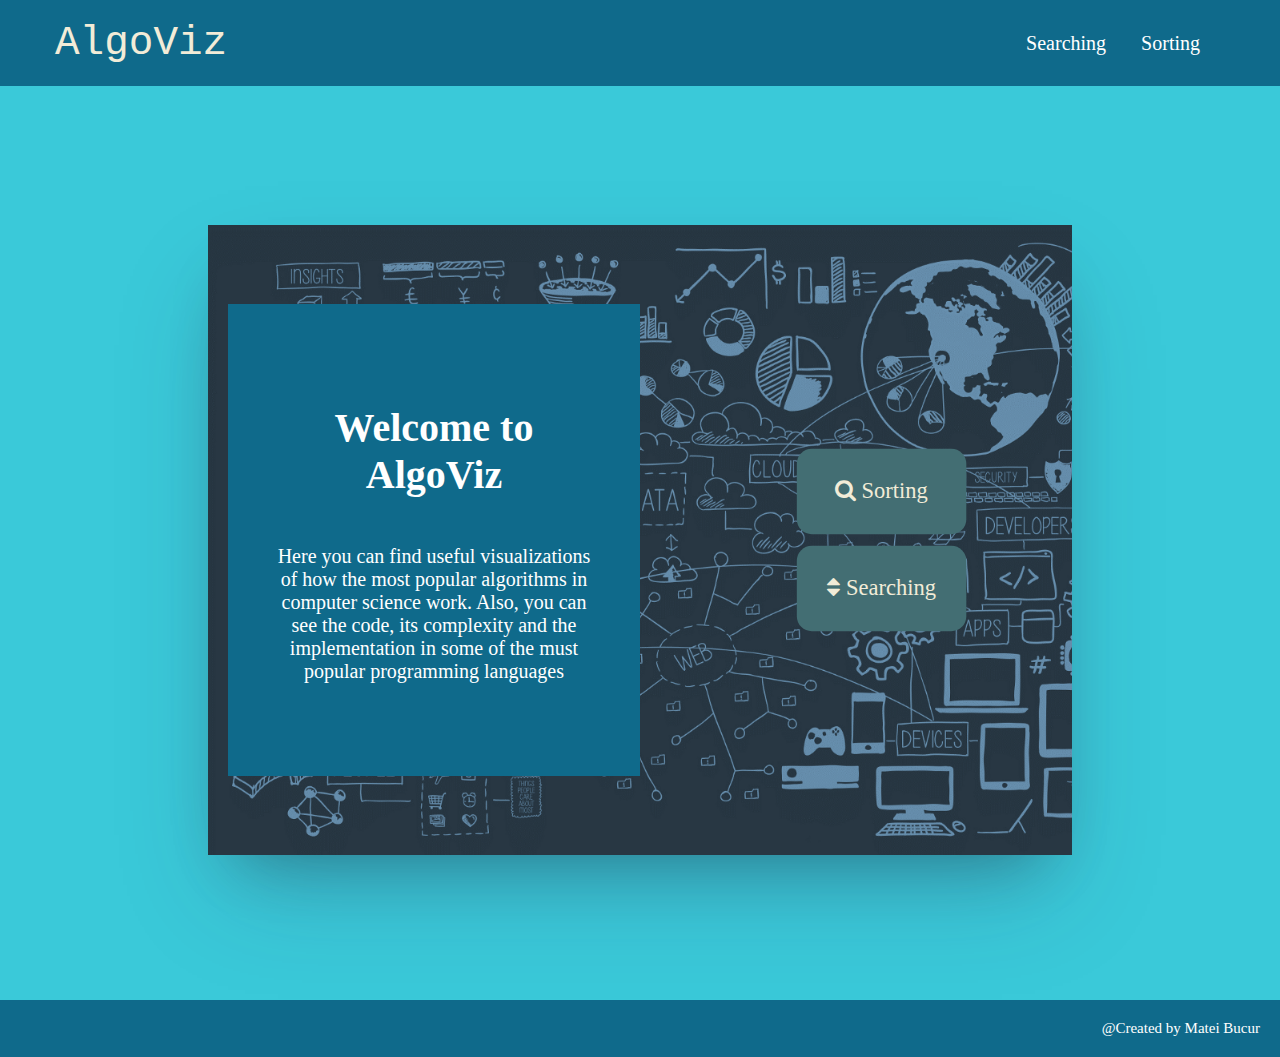
<file: index.html>
<!DOCTYPE html>
<html lang="en">
    <head>
        <link rel="icon" href="images/icon.jpg">
        <meta charset="UTF-8">
        <link rel="stylesheet" type="text/css" href="css/style.css">
        <meta content="width=device-width, initial-scale=1" name="viewport" />
        <link rel="stylesheet"
              href="https://cdnjs.cloudflare.com/ajax/libs/font-awesome/4.7.0/css/font-awesome.min.css">
        <title>AlgoViz</title>
    </head>
    <body>
        <nav>
            <a href="index.html" id="nav-title">AlgoViz</a>
            <div class="nav-links">
                <a href="pages/searching.html" class="nav-link">Searching</a>
                <a href="pages/sorting.html" class="nav-link">Sorting</a>
            </div>
        </nav>
        <main>
            <section id="welcome" class="full-screen center">
                <div class="card">
                    <div class="inner">
                        <h1>Welcome to AlgoViz</h1>
                        <p>Here you can find useful visualizations of how the most
                            popular algorithms in computer science work. Also, you
                            can see the code, its complexity and the implementation
                            in some of the must popular programming languages</p>
                    </div>
                    <div class="column">
                        <a class="big button" href="pages/searching.html"><i class="fa fa-search"></i> Sorting</a>
                        <a class="big button" href="pages/sorting.html"><i class="fa fa-sort"></i> Searching</a>
                    </div>
                </div>
            </section>
        </main>
        <footer>
            <a href="https://mateib47.github.io/personal-portofolio-webpage/" target="_blank">@Created by Matei Bucur</a>
        </footer>
    </body>
</html>
</file>
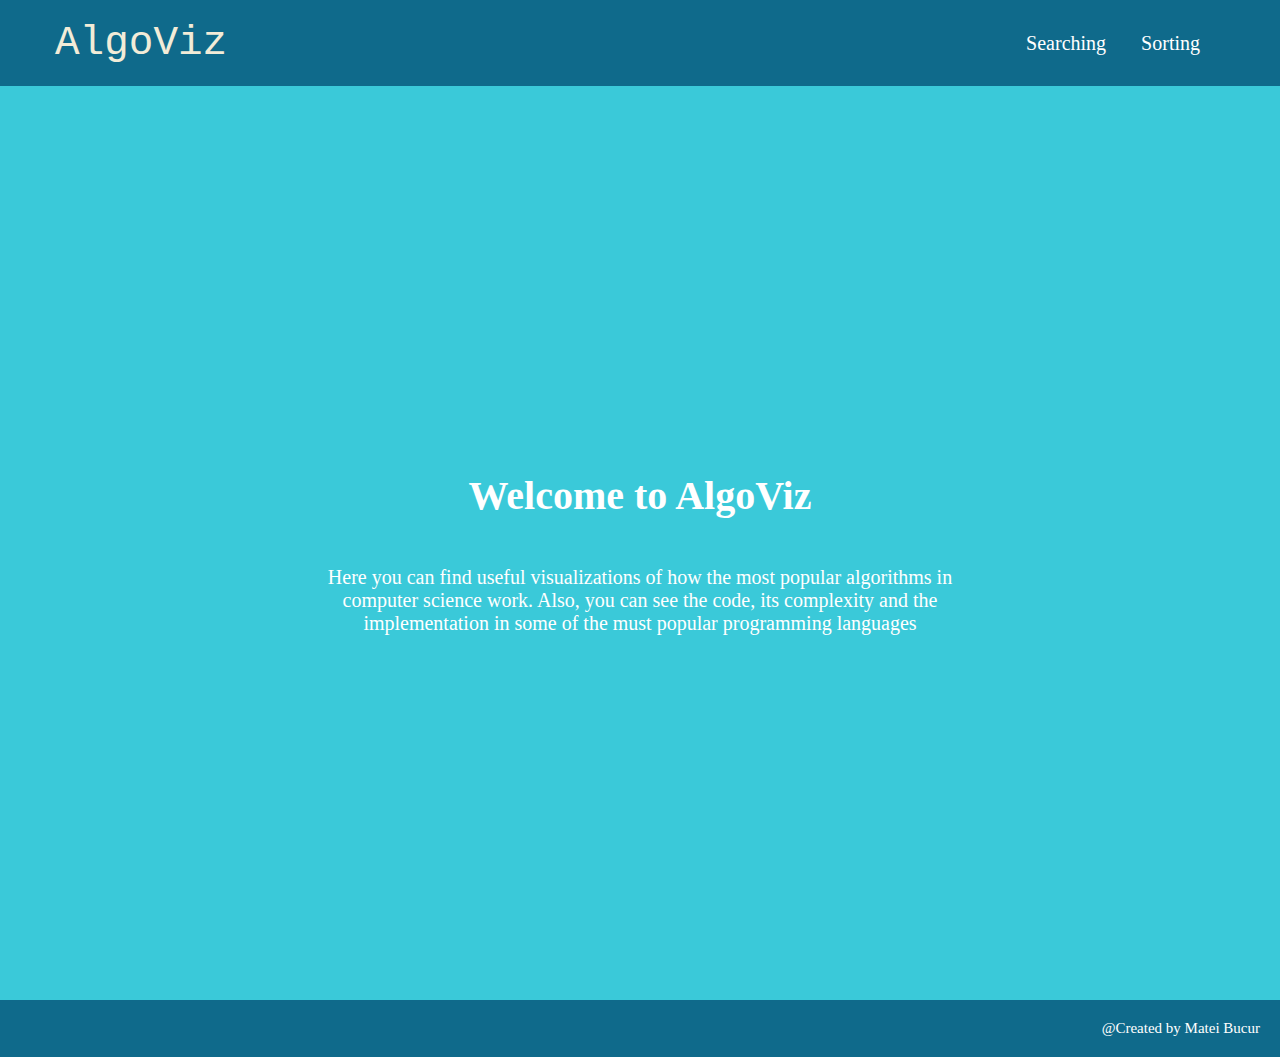
<file: static/index.html>
<!DOCTYPE html>
<html lang="en">
    <head>
        <meta charset="UTF-8">
        <link rel="stylesheet" type="text/css" href="css/style.css">
        <meta content="width=device-width, initial-scale=1" name="viewport" />
        <title>AlgoViz</title>
    </head>
    <body>
        <nav>
            <a href="#home" id="nav-title">AlgoViz</a>
            <div class="nav-links">
                <a href="../static/pages/searching.html" class="nav-link">Searching</a>
                <a href="../static/pages/sorting.html" class="nav-link">Sorting</a>
            </div>
        </nav>
        <main>
            <section id="welcome" class="full-screen center">
                <h1>Welcome to AlgoViz</h1>
                <p>Here you can find useful visualizations of how the most
                    popular algorithms in computer science work. Also, you
                    can see the code, its complexity and the implementation
                    in some of the must popular programming languages</p>
            </section>
        </main>
        <footer>
            <a href="https://mateib47.github.io/personal-portofolio-webpage/" target="_blank">@Created by Matei Bucur</a>
        </footer>
    </body>
</html>
</file>
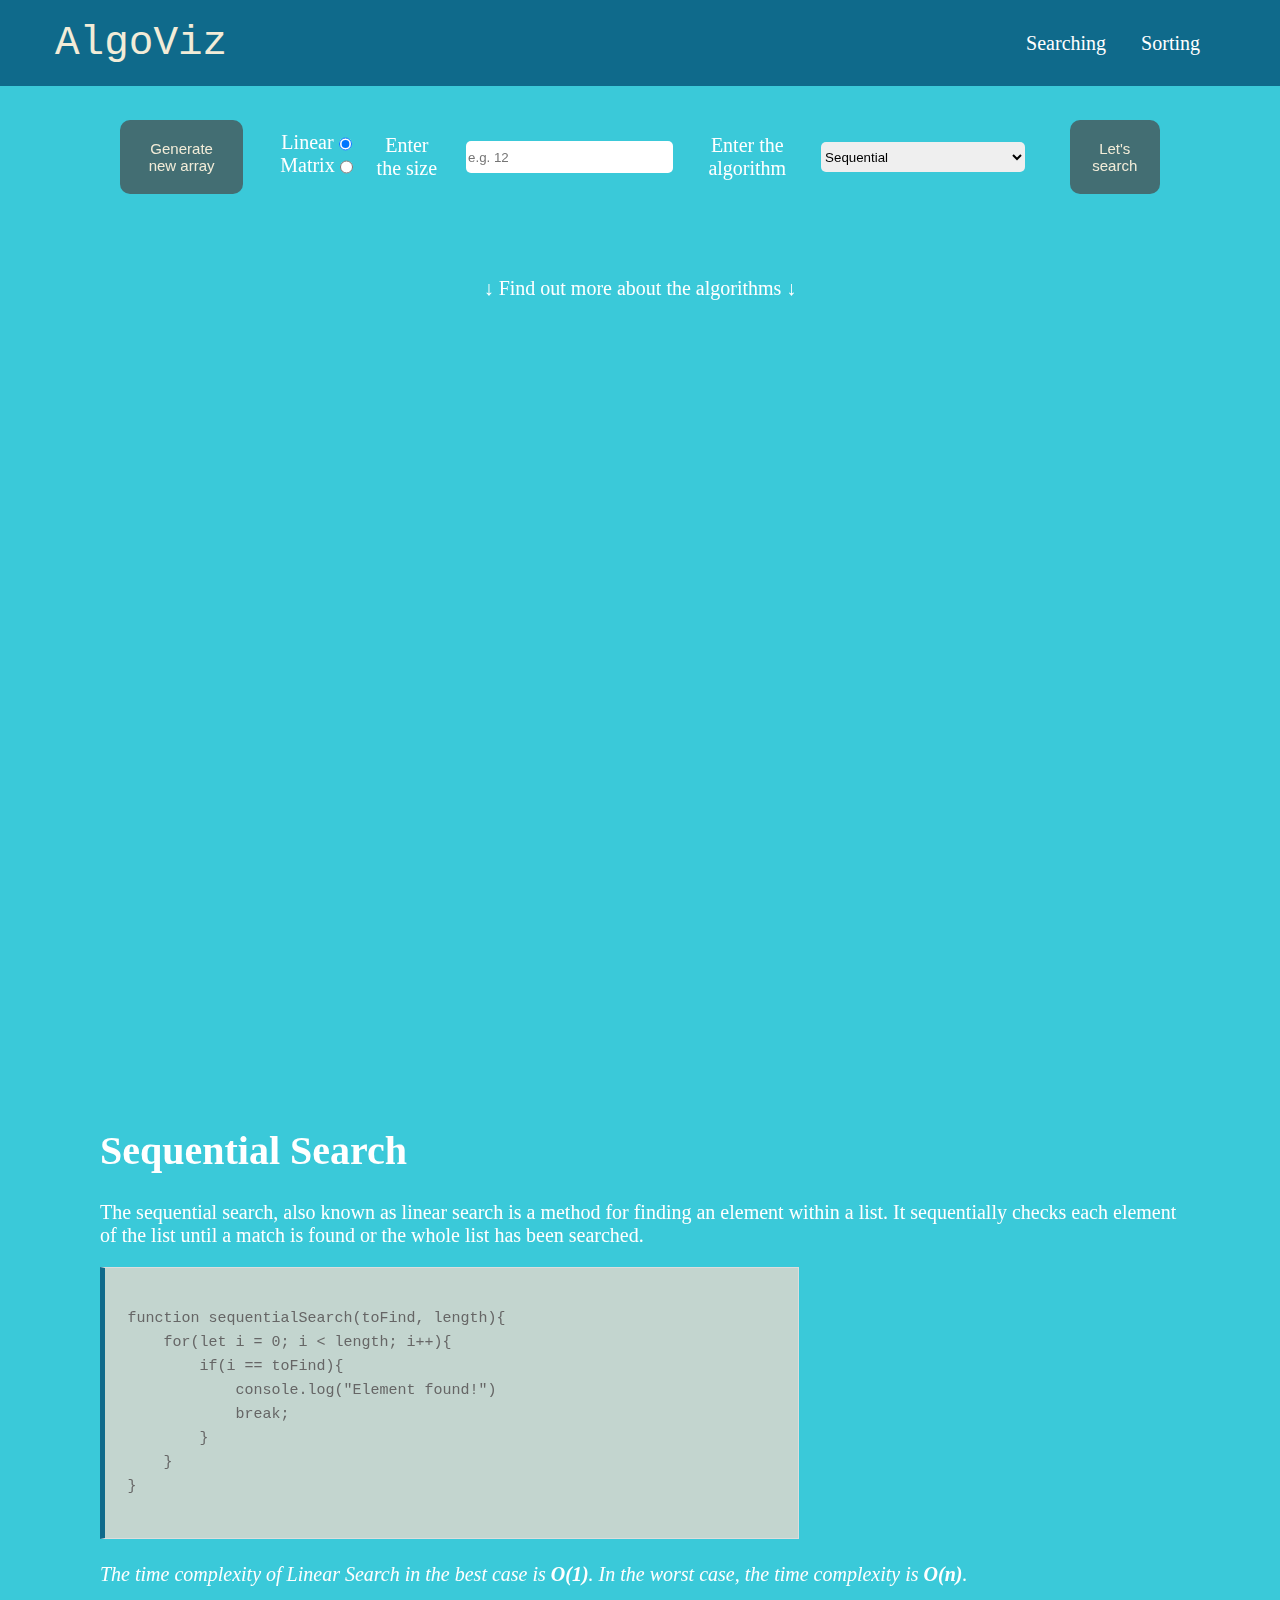
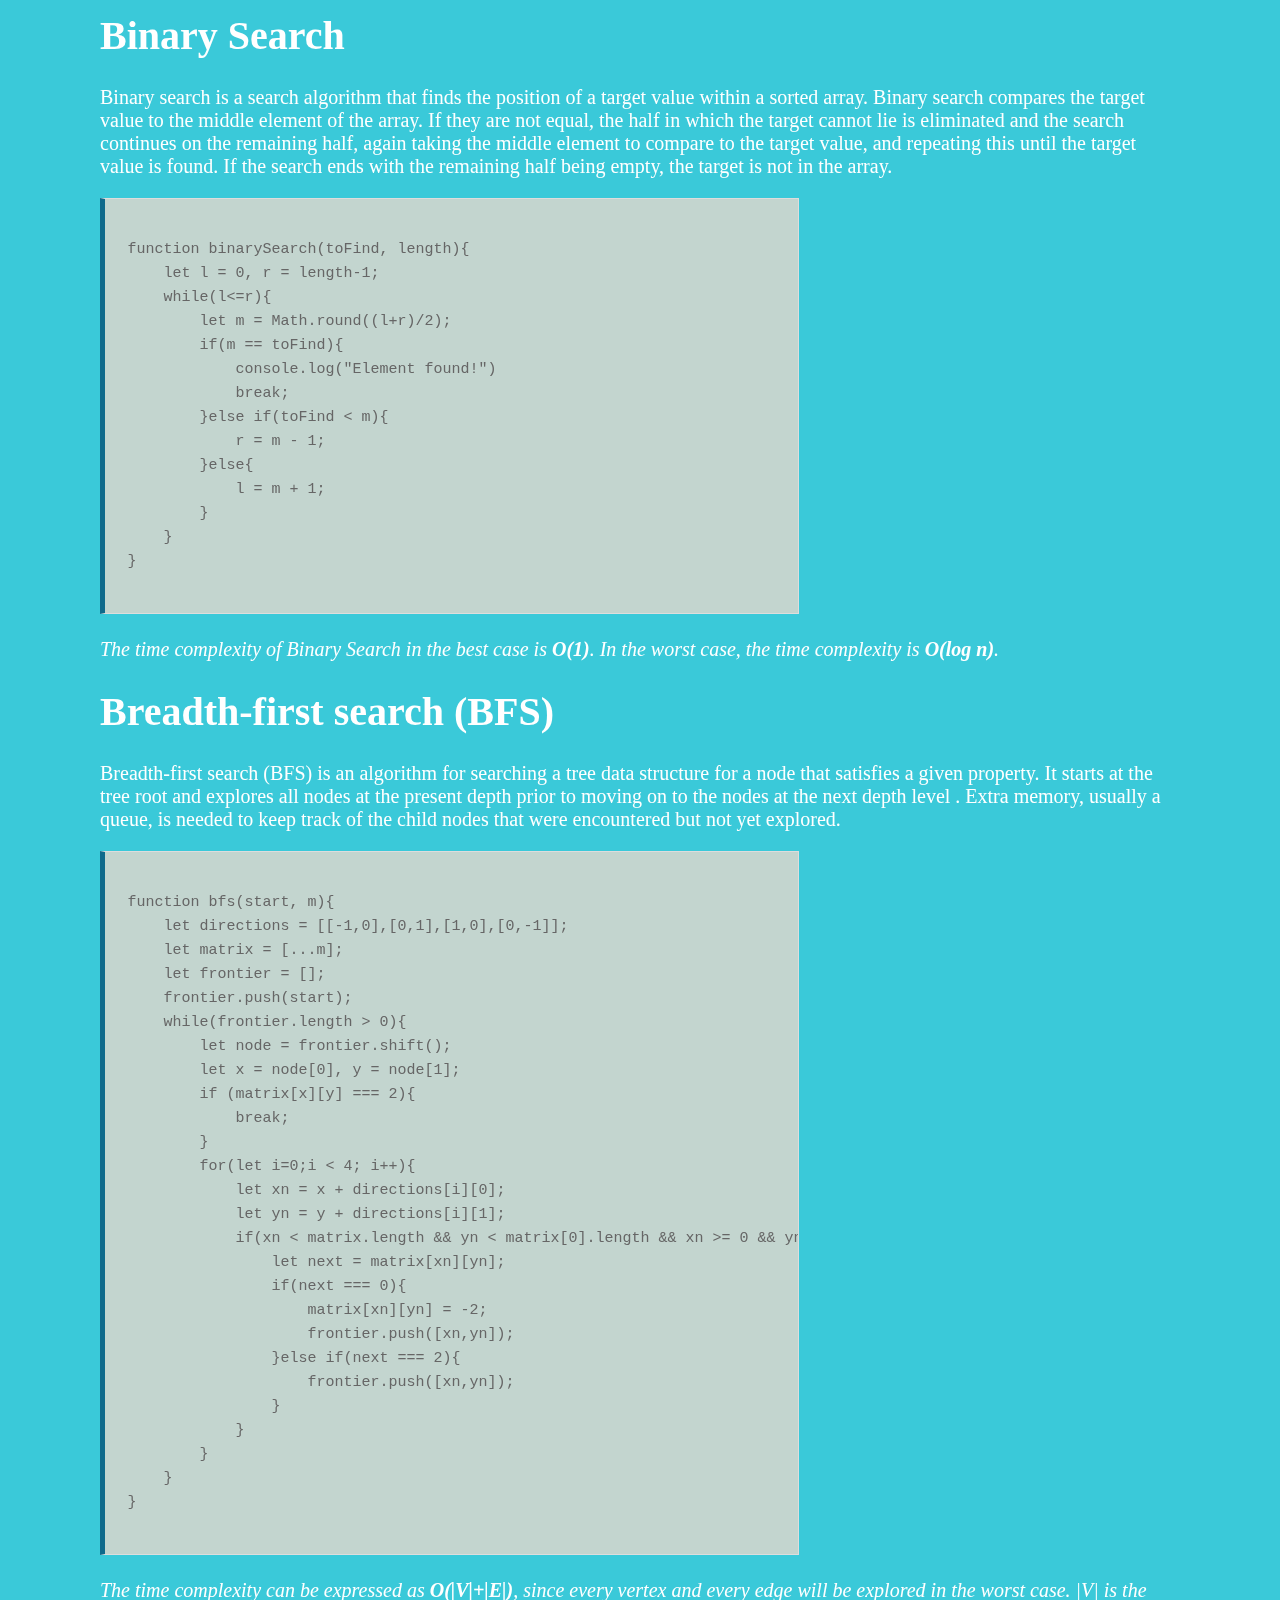
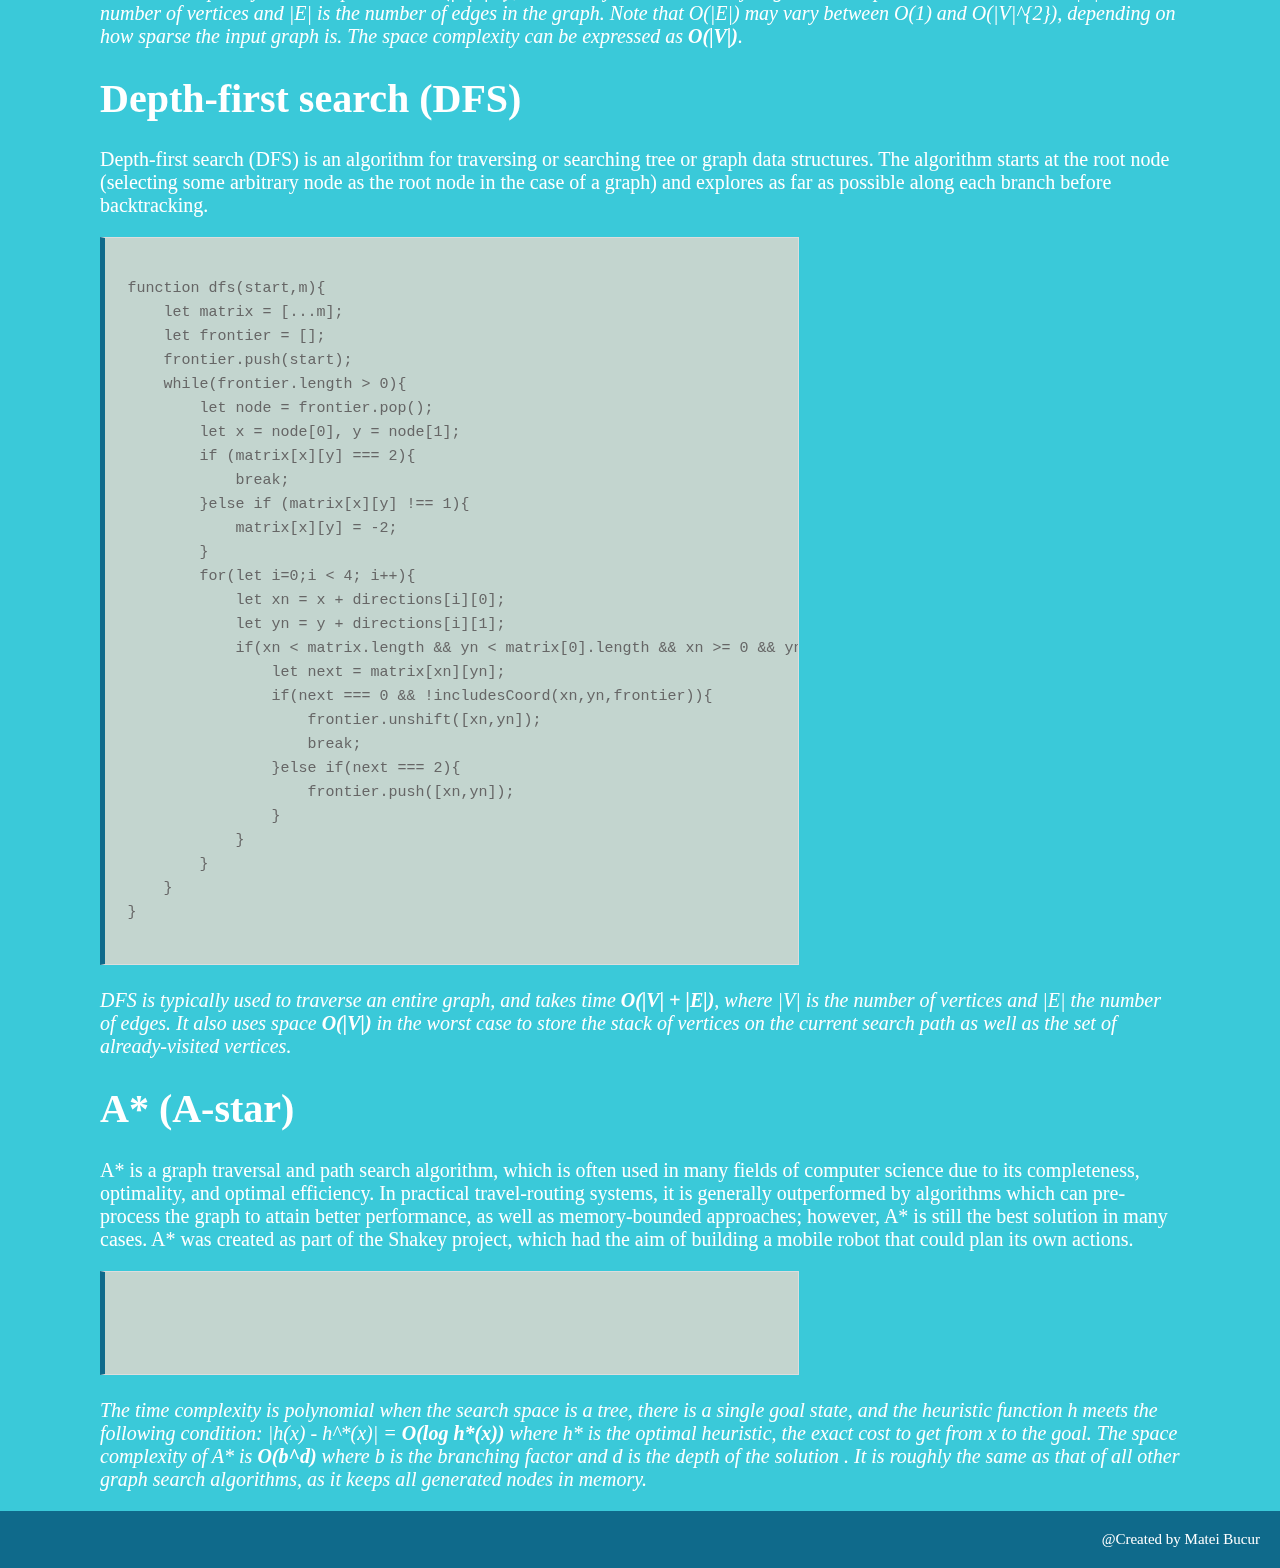
<file: pages/searching.html>
<!DOCTYPE html>
<html lang="en">
<head>
  <meta charset="UTF-8">
  <link rel="stylesheet" type="text/css" href="../css/style.css">
  <meta content="width=device-width, initial-scale=1" name="viewport" />
  <title>AlgoViz</title>
</head>
<body>
<nav>
    <a href="../index.html" id="nav-title">AlgoViz</a>
    <div class="nav-links">
        <a href="../pages/searching.html" class="nav-link">Searching</a>
        <a href="../pages/sorting.html" class="nav-link">Sorting</a>
    </div>
</nav>
<main>
  <section id="searching" class="full-screen">
    <form id="searching-form" class="form" action="">
      <button id="new-array-searching" class="new-array">Generate new array</button>
      <fieldset id="dimension">
        <div class="row">
          <label for="linear">Linear</label>
          <input id="linear" type="radio" value="1" name="dimension" class="dim-radio" checked>
        </div>
        <div class="row">
          <label for="matrix">Matrix</label>
          <input id="matrix" type="radio" value="2" name="dimension" class="dim-radio">
        </div>
      </fieldset>
      <label for="searching-size-input">Enter the size</label>
      <input id="searching-size-input" type="number" class="input size-input" placeholder="e.g. 12" max="30">
      <label for="searching-alg">Enter the algorithm</label>
      <select name="algorithms" id="searching-alg" class="input alg-input">
        <option value="sequential">Sequential</option>
        <option value="binary">Binary</option>
      </select>
      <button>Let's search</button>
    </form>
    <p id="prompt">The element was found!</p>
    <div id="array-searching" class="array column"></div>
    <br>
    <a href="#searching-descriptions">&#8595;  Find out more about the algorithms  &#8595;</a>
  </section>
  <section id="searching-descriptions" class="full-screen-no-height">
    <div class="description">
      <h1>Sequential Search</h1>
      <p>The sequential search, also known as linear search is a method for finding an
        element within a list. It sequentially checks each element of the list until
        a match is found or the whole list has been searched.</p>
      <pre><code>
function sequentialSearch(toFind, length){
    for(let i = 0; i < length; i++){
        if(i == toFind){
            console.log("Element found!")
            break;
        }
    }
}
      </code></pre>
        <p class="italic">The time complexity of Linear Search in the best case is <b>O(1)</b>. In the worst case, the time complexity is <b>O(n)</b>.</p>
    </div>
    <div>
      <h1>Binary Search</h1>
      <p>Binary search is a search algorithm that finds the position of a target value
        within a sorted array. Binary search compares the target value to the middle
        element of the array. If they are not equal, the half in which the target
        cannot lie is eliminated and the search continues on the remaining half, again
        taking the middle element to compare to the target value, and repeating this
        until the target value is found. If the search ends with the remaining half
        being empty, the target is not in the array.</p>
      <pre><code>
function binarySearch(toFind, length){
    let l = 0, r = length-1;
    while(l<=r){
        let m = Math.round((l+r)/2);
        if(m == toFind){
            console.log("Element found!")
            break;
        }else if(toFind < m){
            r = m - 1;
        }else{
            l = m + 1;
        }
    }
}
      </code></pre>
        <p class="italic">The time complexity of Binary Search in the best case is <b>O(1)</b>. In the worst case, the time complexity is <b>O(log n)</b>.</p>
    </div>
      <div class="description">
          <h1>Breadth-first search (BFS)</h1>
          <p>Breadth-first search (BFS) is an algorithm for searching a tree data structure
              for a node that satisfies a given property. It starts at the tree root and explores
              all nodes at the present depth prior to moving on to the nodes at the next depth level
              . Extra memory, usually a queue, is needed to keep track of the child nodes that were
              encountered but not yet explored.</p>
          <pre><code>
function bfs(start, m){
    let directions = [[-1,0],[0,1],[1,0],[0,-1]];
    let matrix = [...m];
    let frontier = [];
    frontier.push(start);
    while(frontier.length > 0){
        let node = frontier.shift();
        let x = node[0], y = node[1];
        if (matrix[x][y] === 2){
            break;
        }
        for(let i=0;i < 4; i++){
            let xn = x + directions[i][0];
            let yn = y + directions[i][1];
            if(xn < matrix.length && yn < matrix[0].length && xn >= 0 && yn >= 0){
                let next = matrix[xn][yn];
                if(next === 0){
                    matrix[xn][yn] = -2;
                    frontier.push([xn,yn]);
                }else if(next === 2){
                    frontier.push([xn,yn]);
                }
            }
        }
    }
}
      </code></pre>
          <p class="italic">The time complexity can be expressed as <b>O(|V|+|E|)</b>, since every vertex and every
              edge will be explored in the worst case. |V| is the number of vertices and |E| is the number of edges
              in the graph. Note that O(|E|) may vary between O(1) and O(|V|^{2}), depending on how sparse the input graph is.
              The space complexity can be expressed as <b>O(|V|)</b>.</p>
      </div>
      <div class="description">
          <h1>Depth-first search (DFS)</h1>
          <p>Depth-first search (DFS) is an algorithm for traversing or searching tree or graph data structures.
              The algorithm starts at the root node (selecting some arbitrary node as the root node in the case of
              a graph) and explores as far as possible along each branch before backtracking.</p>
          <pre><code>
function dfs(start,m){
    let matrix = [...m];
    let frontier = [];
    frontier.push(start);
    while(frontier.length > 0){
        let node = frontier.pop();
        let x = node[0], y = node[1];
        if (matrix[x][y] === 2){
            break;
        }else if (matrix[x][y] !== 1){
            matrix[x][y] = -2;
        }
        for(let i=0;i < 4; i++){
            let xn = x + directions[i][0];
            let yn = y + directions[i][1];
            if(xn < matrix.length && yn < matrix[0].length && xn >= 0 && yn >= 0){
                let next = matrix[xn][yn];
                if(next === 0 && !includesCoord(xn,yn,frontier)){
                    frontier.unshift([xn,yn]);
                    break;
                }else if(next === 2){
                    frontier.push([xn,yn]);
                }
            }
        }
    }
}
      </code></pre>
          <p class="italic">DFS is typically used to traverse an entire graph, and takes time <b>O(|V| + |E|)</b>,
              where |V| is the number of vertices and |E| the number of edges. It also uses space <b>O(|V|)</b> in the worst
              case to store the stack of vertices on the current search path as well as the set of already-visited vertices. </p>
      </div>
      <div class="description">
          <h1>A* (A-star)</h1>
          <p>A* is a graph traversal and path search algorithm, which is often used in many fields of computer science
              due to its completeness, optimality, and optimal efficiency. In practical travel-routing systems, it is
              generally outperformed by algorithms which can pre-process the graph to attain better performance,
              as well as memory-bounded approaches; however, A* is still the best solution in many cases.
              A* was created as part of the Shakey project, which had the aim of building a mobile robot that could plan its own actions. </p>
          <pre><code>

          </code></pre>
          <p class="italic">The time complexity is polynomial when the search space is a tree, there is a single goal state,
              and the heuristic function h meets the following condition: |h(x) - h^*(x)| = <b>O(log h*(x))</b>
              where h* is the optimal heuristic, the exact cost to get from x to the goal.
              The space complexity of A* is <b>O(b^d)</b> where b is the branching factor and d is the depth of the solution .
              It is roughly the same as that of all other graph search algorithms, as it keeps all generated nodes in memory.</p>
      </div>
  </section>
</main>
<footer>
  <a href="https://mateib47.github.io/personal-portofolio-webpage/" target="_blank">@Created by Matei Bucur</a>
</footer>
</body>
<script type="text/javascript" src="../javascript/algorithms/searching.js"></script>
<script type="text/javascript" src="../javascript/script.js"></script>

</html>
</file>
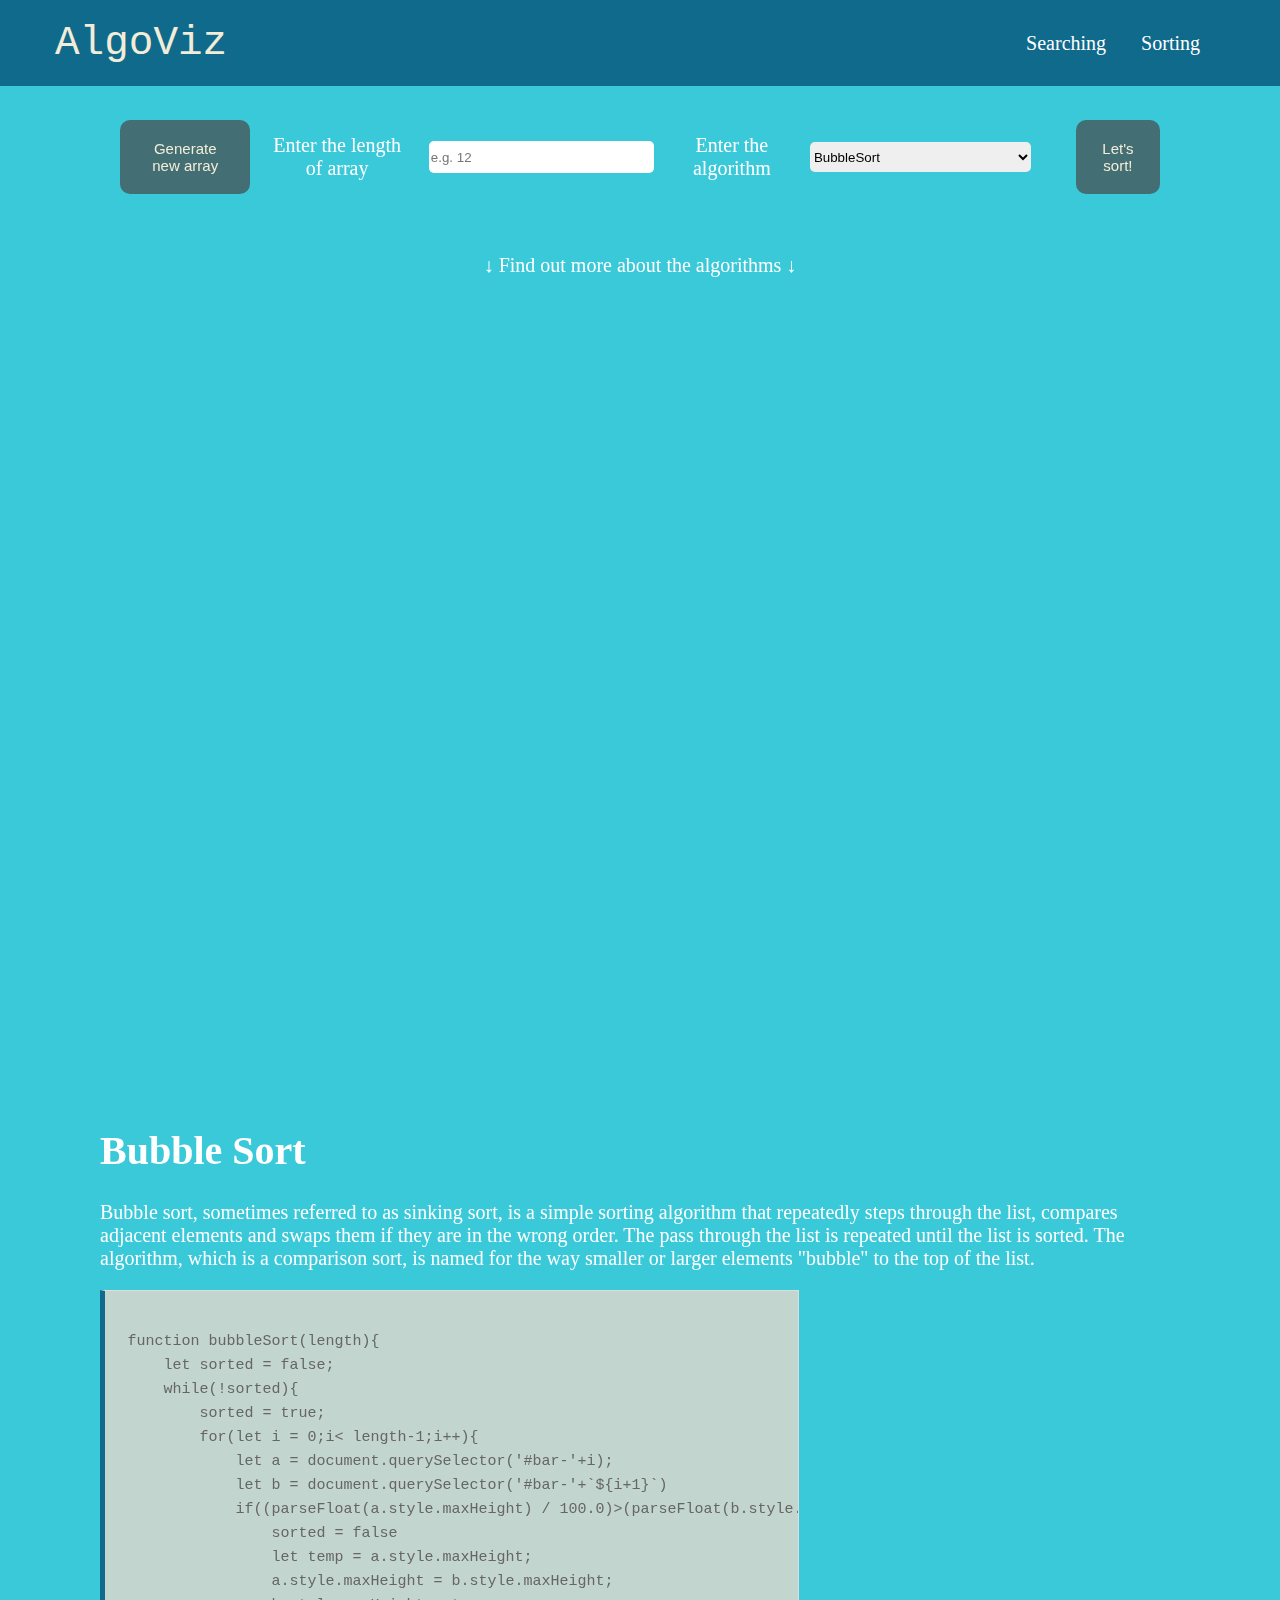
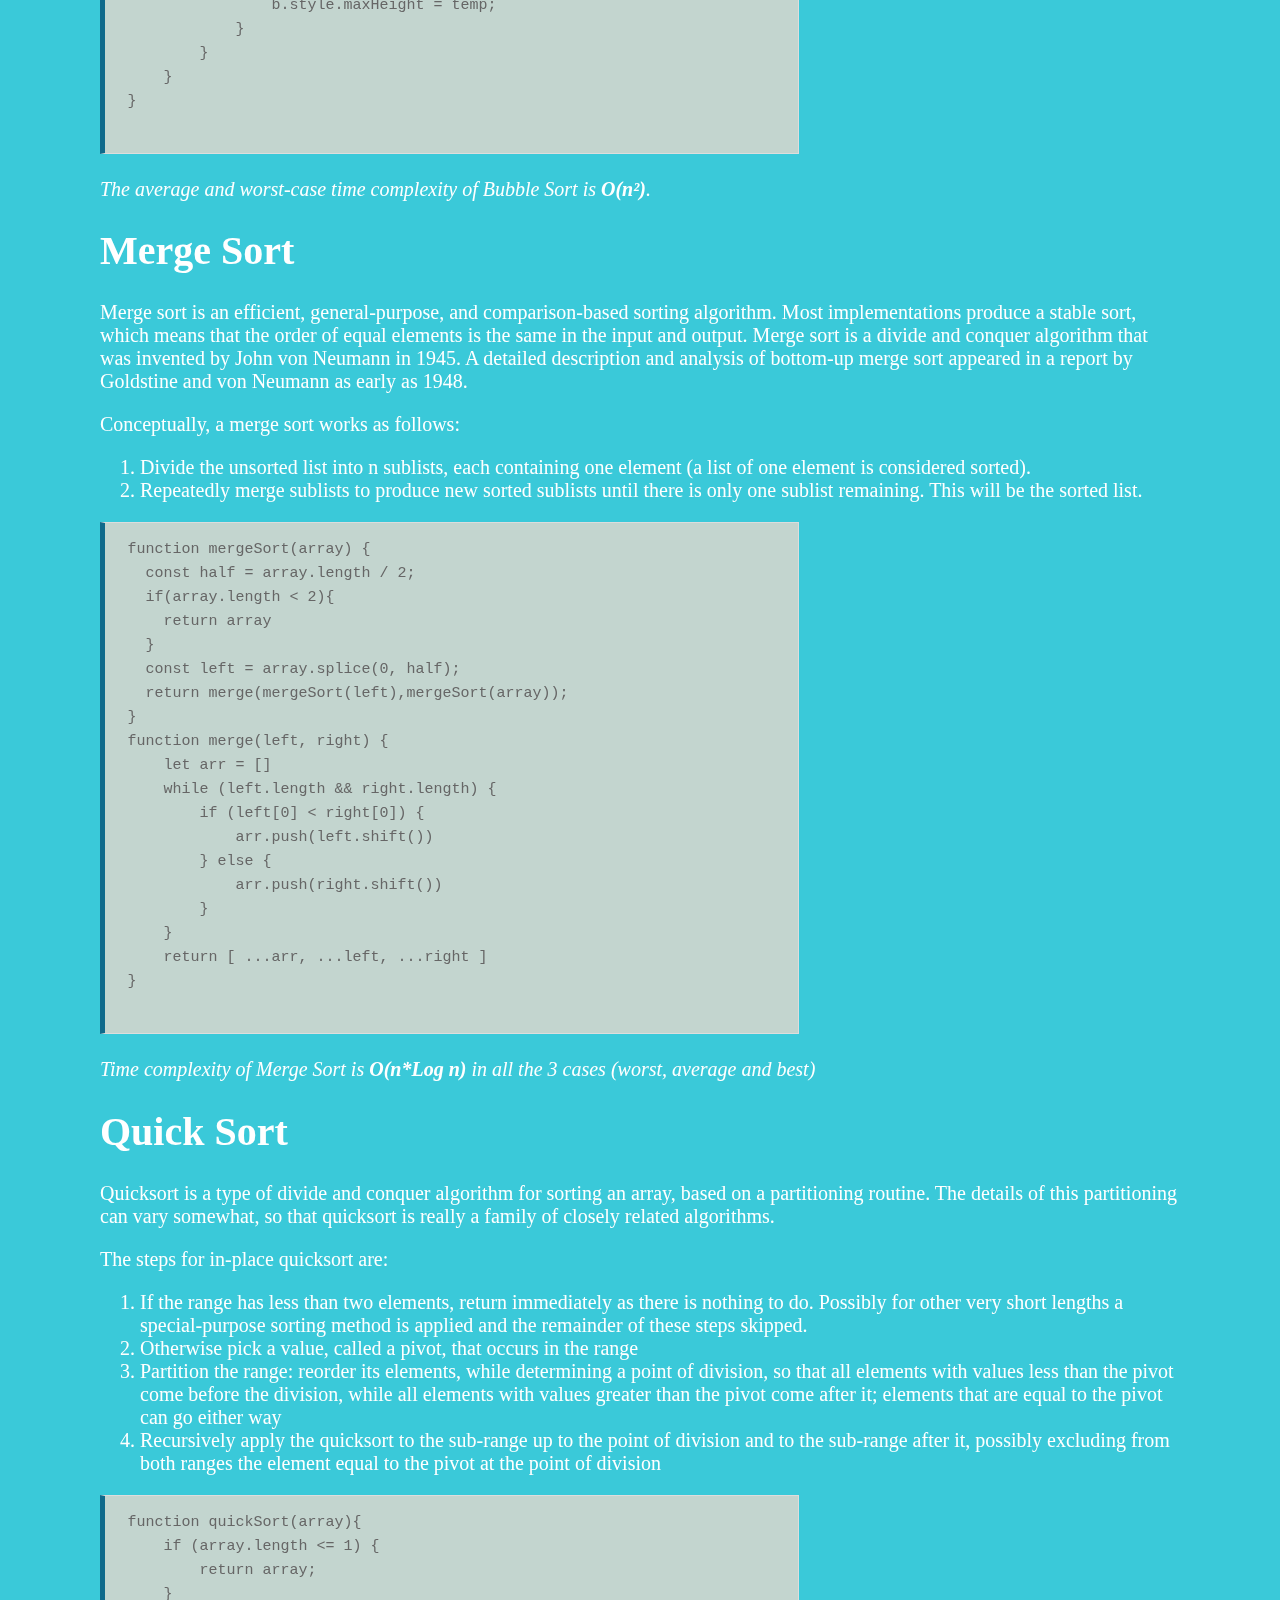
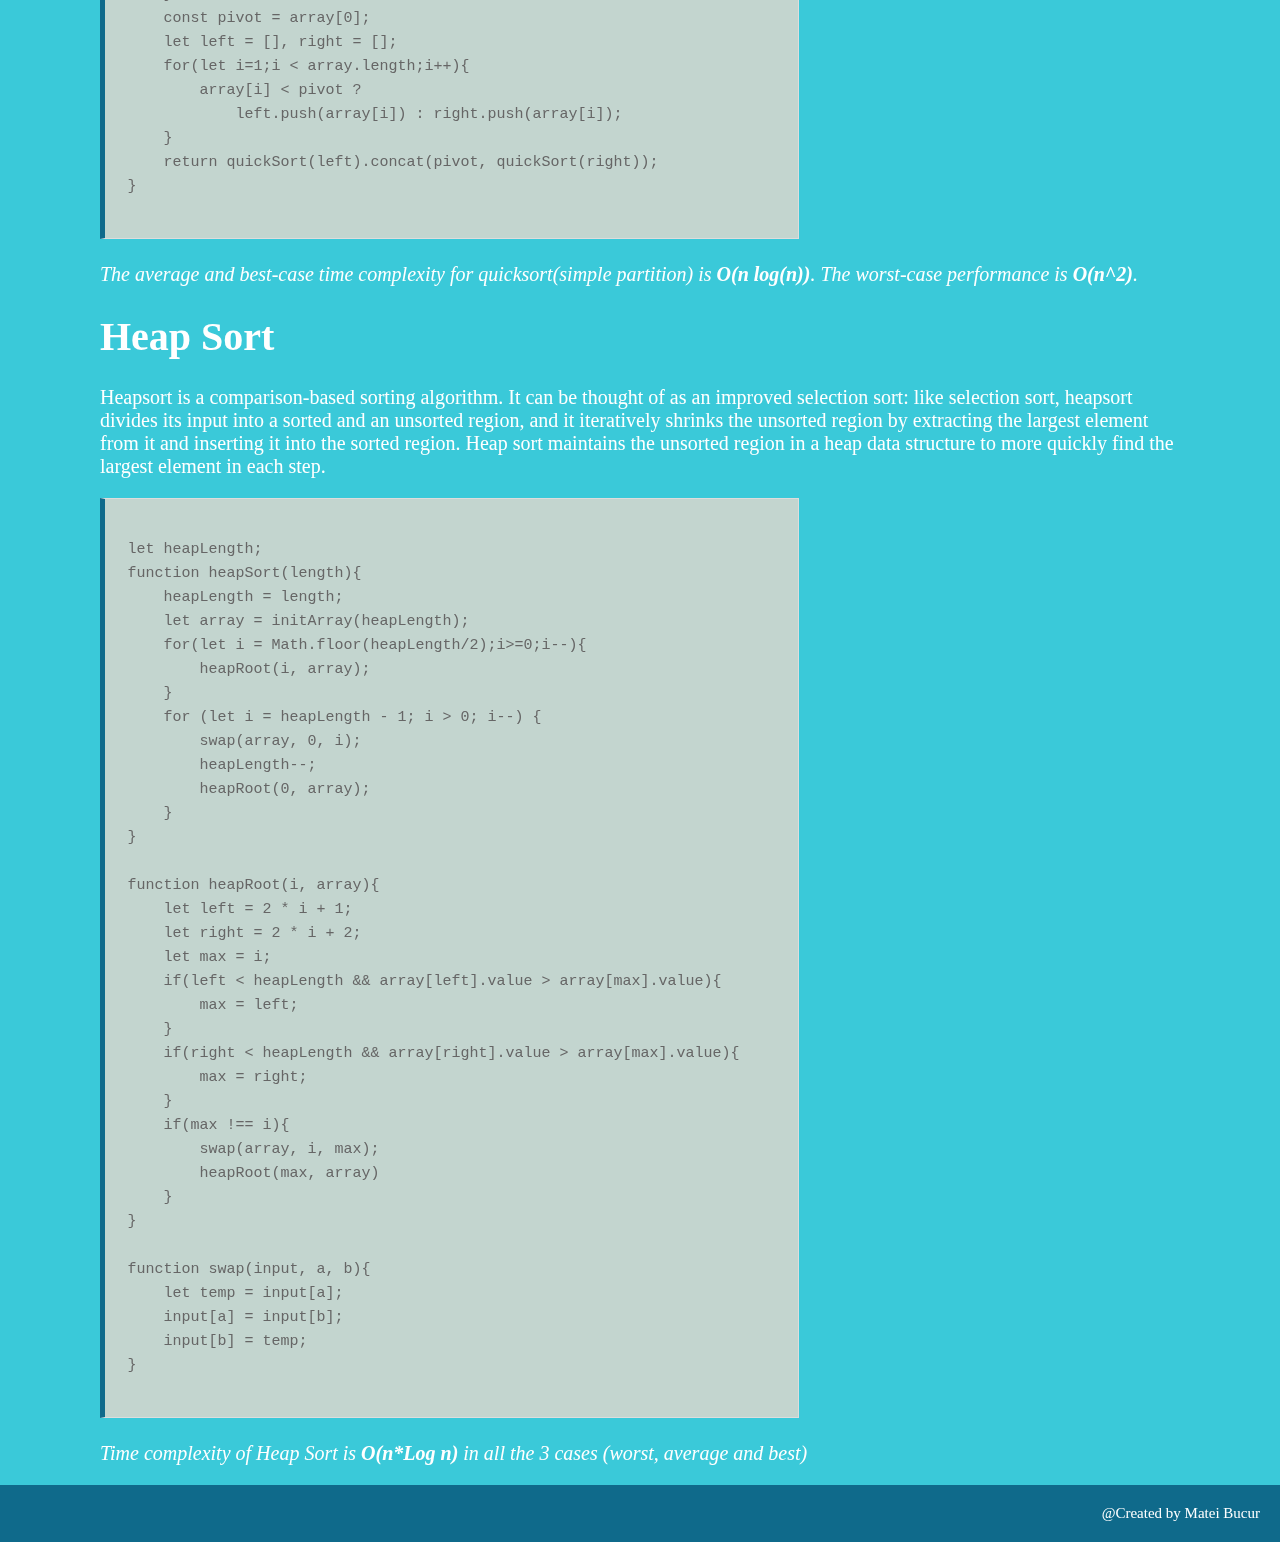
<file: pages/sorting.html>
<!DOCTYPE html>
<html lang="en">
<head>
    <meta charset="UTF-8">
    <link rel="stylesheet" type="text/css" href="../css/style.css">
    <meta content="width=device-width, initial-scale=1" name="viewport" />
    <title>AlgoViz</title>
</head>
<body>
<nav>
    <a href="../index.html" id="nav-title">AlgoViz</a>
    <div class="nav-links">
        <a href="../pages/searching.html" class="nav-link">Searching</a>
        <a href="../pages/sorting.html" class="nav-link">Sorting</a>
    </div>
</nav>
<main>
    <section id="sorting" class="full-screen">
        <form id="sorting-form" class="form" action="">
            <button id="new-array-sorting" class="new-array">Generate new array</button>
            <label for="sorting-size-input">Enter the length of array</label>
            <input id="sorting-size-input" type="number" class="input size-input" placeholder="e.g. 12" max="30">
            <label for="sorting-alg">Enter the algorithm</label>
            <select name="algorithms" id="sorting-alg" class="input alg-input">
                <option value="bubble">BubbleSort</option>
                <option value="merge">MergeSort</option>
                <option value="quick">QuickSort</option>
                <option value="heap">HeapSort</option>
            </select>
            <button>Let's sort!</button>
        </form>
        <a href="#sorting-descriptions">&#8595;  Find out more about the algorithms  &#8595;</a>
        <p id="prompt">The element was found!</p>
        <div id="array-sorting" class="array row"></div>
        <br>
    </section>
    <section id="sorting-descriptions" class="full-screen-no-height">
        <div class="description">
            <h1>Bubble Sort</h1>
            <p>Bubble sort, sometimes referred to as sinking sort,
                is a simple sorting algorithm that repeatedly steps
                through the list, compares adjacent elements and swaps
                them if they are in the wrong order. The pass through
                the list is repeated until the list is sorted. The algorithm,
                which is a comparison sort, is named for the way smaller or larger
                elements "bubble" to the top of the list.
            </p>
            <pre><code>
function bubbleSort(length){
    let sorted = false;
    while(!sorted){
        sorted = true;
        for(let i = 0;i< length-1;i++){
            let a = document.querySelector('#bar-'+i);
            let b = document.querySelector('#bar-'+`${i+1}`)
            if((parseFloat(a.style.maxHeight) / 100.0)>(parseFloat(b.style.maxHeight) / 100.0)){
                sorted = false
                let temp = a.style.maxHeight;
                a.style.maxHeight = b.style.maxHeight;
                b.style.maxHeight = temp;
            }
        }
    }
}
      </code></pre>
            <p class="italic">The average and worst-case time complexity of Bubble Sort is <b>O(n²)</b>.</p>
        </div>
    </section>
    <div class="description">
        <h1>Merge Sort</h1>
        <p>Merge sort is an efficient, general-purpose, and comparison-based sorting algorithm. Most
            implementations produce a stable sort, which means that the order of equal elements is the
            same in the input and output. Merge sort is a divide and conquer algorithm that was invented
            by John von Neumann in 1945. A detailed description and analysis of bottom-up merge sort
            appeared in a report by Goldstine and von Neumann as early as 1948.</p>
        <p>Conceptually, a merge sort works as follows:</p>
        <ol>
            <li>Divide the unsorted list into n sublists, each containing one element (a list of one element is considered sorted).</li>
            <li>Repeatedly merge sublists to produce new sorted sublists until there is only one sublist remaining. This will be the sorted list.</li>
        </ol>
        <pre><code>function mergeSort(array) {
  const half = array.length / 2;
  if(array.length < 2){
    return array
  }
  const left = array.splice(0, half);
  return merge(mergeSort(left),mergeSort(array));
}
function merge(left, right) {
    let arr = []
    while (left.length && right.length) {
        if (left[0] < right[0]) {
            arr.push(left.shift())
        } else {
            arr.push(right.shift())
        }
    }
    return [ ...arr, ...left, ...right ]
}
        </code></pre>
        <p class="italic">Time complexity of Merge Sort is <b>O(n*Log n)</b> in all the 3 cases (worst, average and best)</p>
    </div>
    <div class="description">
        <h1>Quick Sort</h1>
        <p>Quicksort is a type of divide and conquer algorithm
            for sorting an array, based on a partitioning routine. The
            details of this partitioning can vary somewhat, so that quicksort
            is really a family of closely related algorithms.</p>
        <p>The steps for in-place quicksort are:</p>
        <ol>
            <li>If the range has less than two elements, return immediately
                as there is nothing to do. Possibly for other very short lengths
                a special-purpose sorting method is applied and the remainder of these steps skipped.</li>
            <li>Otherwise pick a value, called a pivot, that occurs in the range</li>
            <li>Partition the range: reorder its elements, while determining a point of division,
                so that all elements with values less than the pivot come before the division,
                while all elements with values greater than the pivot come after it; elements that are
                equal to the pivot can go either way</li>
            <li>Recursively apply the quicksort to the sub-range up to the point of division and
                to the sub-range after it, possibly excluding from both ranges the element equal
                to the pivot at the point of division</li>
        </ol>
        <pre><code>function quickSort(array){
    if (array.length <= 1) {
        return array;
    }
    const pivot = array[0];
    let left = [], right = [];
    for(let i=1;i < array.length;i++){
        array[i] < pivot ?
            left.push(array[i]) : right.push(array[i]);
    }
    return quickSort(left).concat(pivot, quickSort(right));
}
        </code></pre>
        <p class="italic">The average and best-case time complexity for quicksort(simple partition) is <b>O(n log(n))</b>. The worst-case performance is <b>O(n^2)</b>.</p>
    </div>
    <div class="description">
        <h1>Heap Sort</h1>
        <p>Heapsort is a comparison-based sorting algorithm. It can be
            thought of as an improved selection sort: like selection sort,
            heapsort divides its input into a sorted and an unsorted region,
            and it iteratively shrinks the unsorted region by extracting the
            largest element from it and inserting it into the sorted region.
            Heap sort maintains the unsorted region in a heap data structure to more quickly find the largest element in each step.</p>
        <pre><code>
let heapLength;
function heapSort(length){
    heapLength = length;
    let array = initArray(heapLength);
    for(let i = Math.floor(heapLength/2);i>=0;i--){
        heapRoot(i, array);
    }
    for (let i = heapLength - 1; i > 0; i--) {
        swap(array, 0, i);
        heapLength--;
        heapRoot(0, array);
    }
}

function heapRoot(i, array){
    let left = 2 * i + 1;
    let right = 2 * i + 2;
    let max = i;
    if(left < heapLength && array[left].value > array[max].value){
        max = left;
    }
    if(right < heapLength && array[right].value > array[max].value){
        max = right;
    }
    if(max !== i){
        swap(array, i, max);
        heapRoot(max, array)
    }
}

function swap(input, a, b){
    let temp = input[a];
    input[a] = input[b];
    input[b] = temp;
}
        </code></pre>
        <p class="italic">Time complexity of Heap Sort is <b>O(n*Log n)</b> in all the 3 cases (worst, average and best)</p>
    </div>
</main>
<footer>
    <a href="https://mateib47.github.io/personal-portofolio-webpage/" target="_blank">@Created by Matei Bucur</a>
</footer>
</body>
<script type="text/javascript" src="../javascript/algorithms/sorting.js"></script>
<script type="text/javascript" src="../javascript/script.js"></script>

</html>
</file>
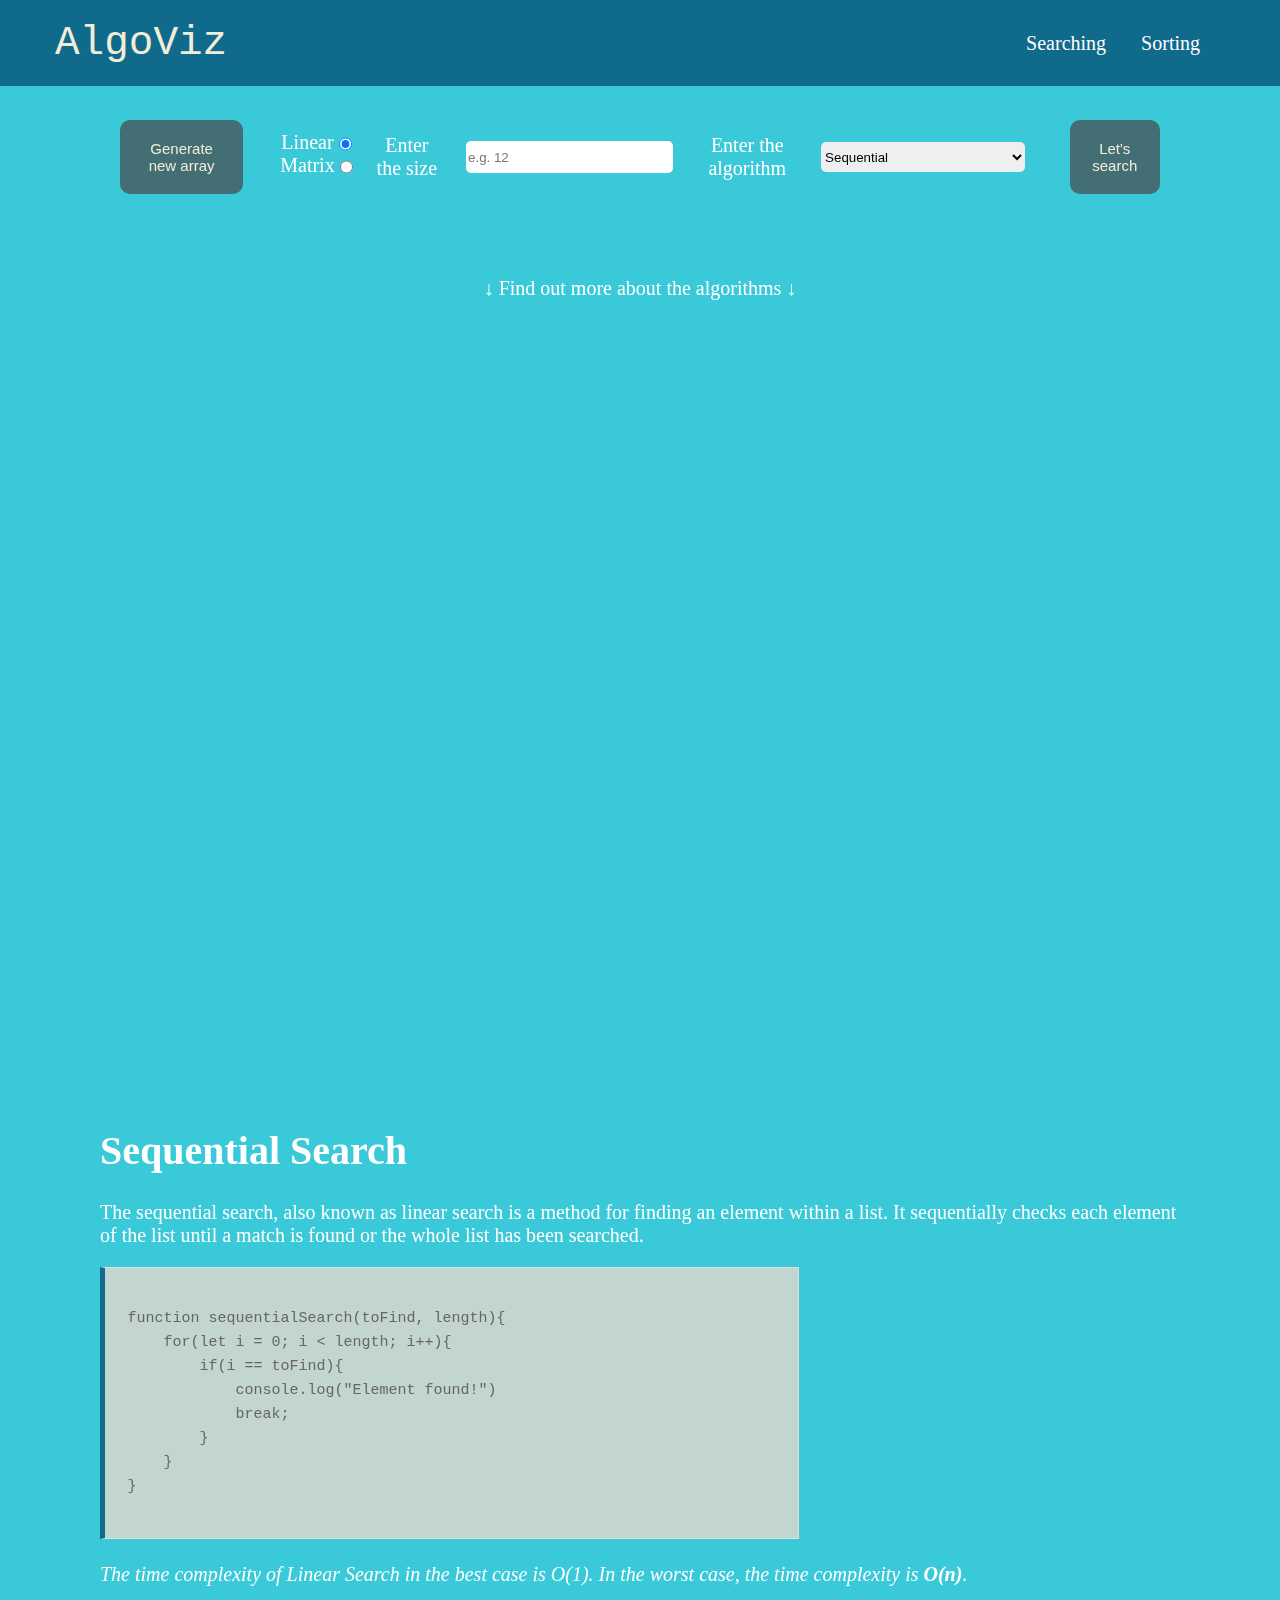
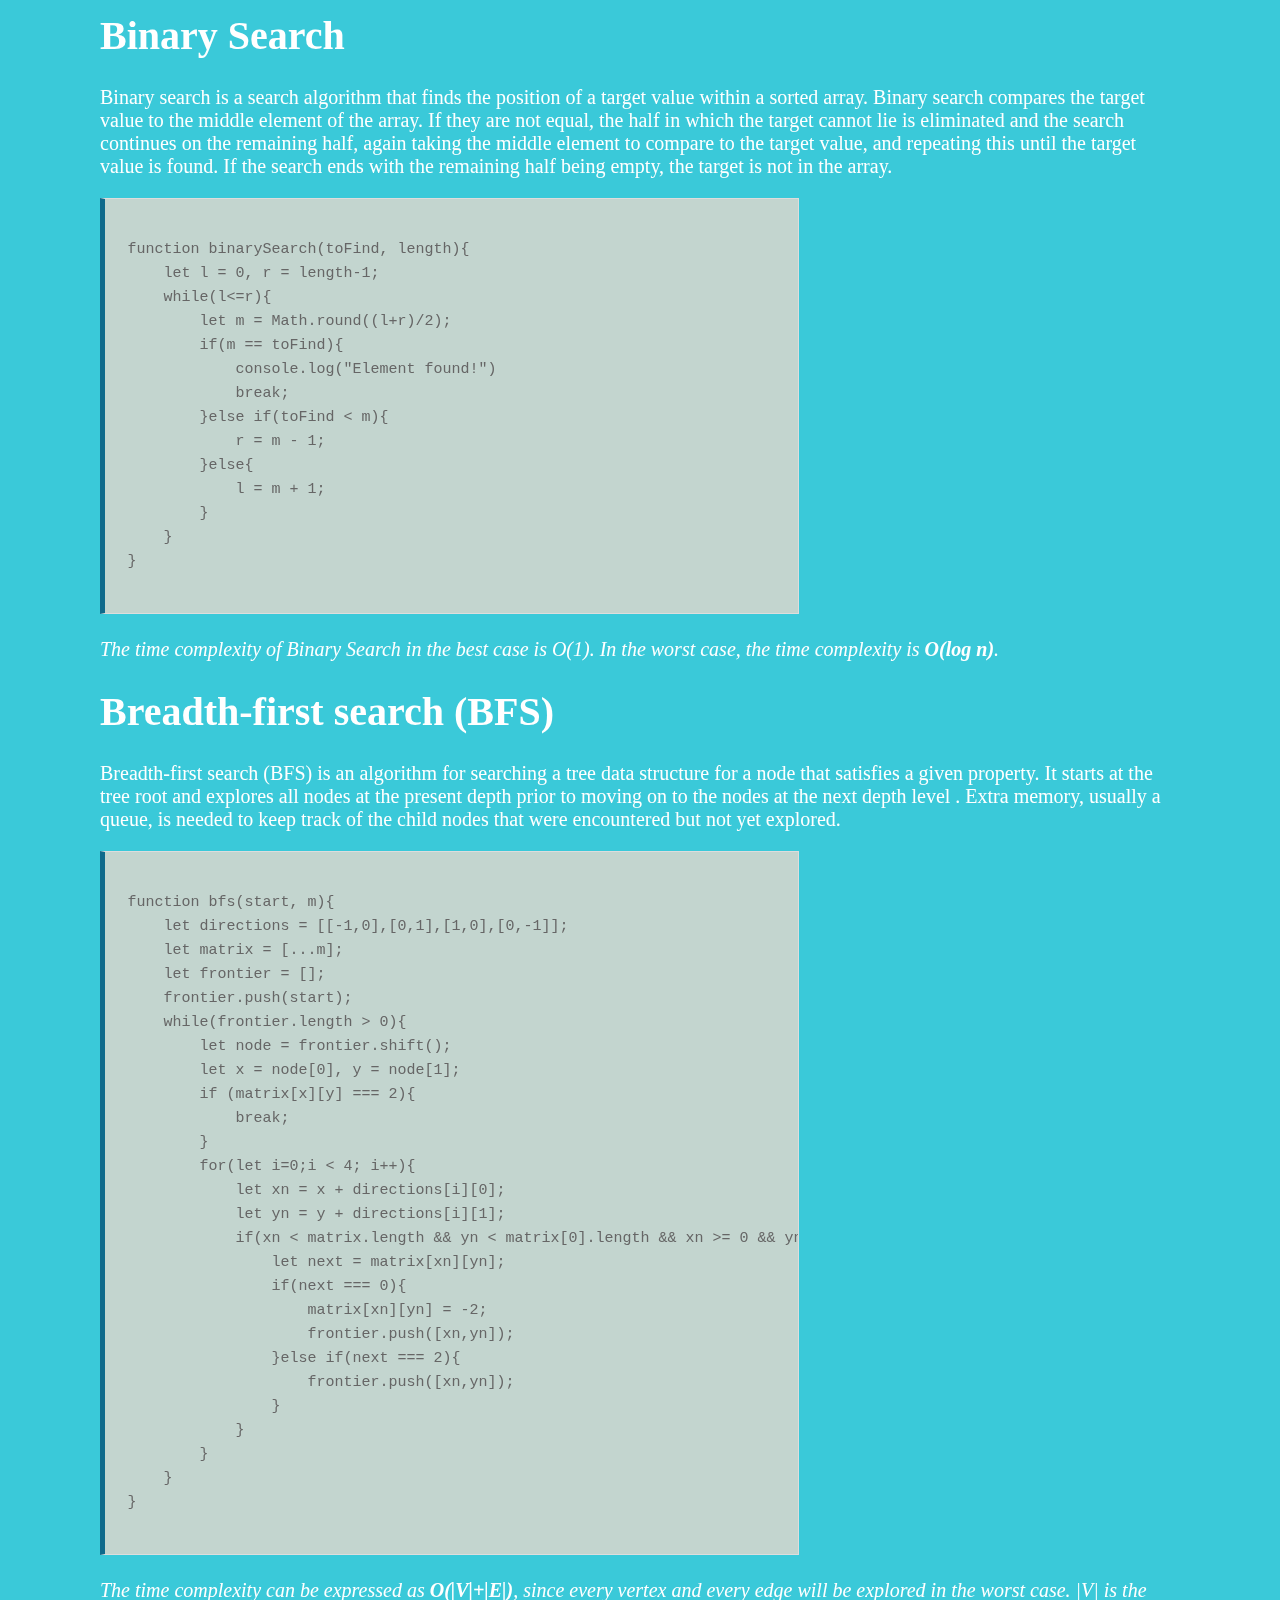
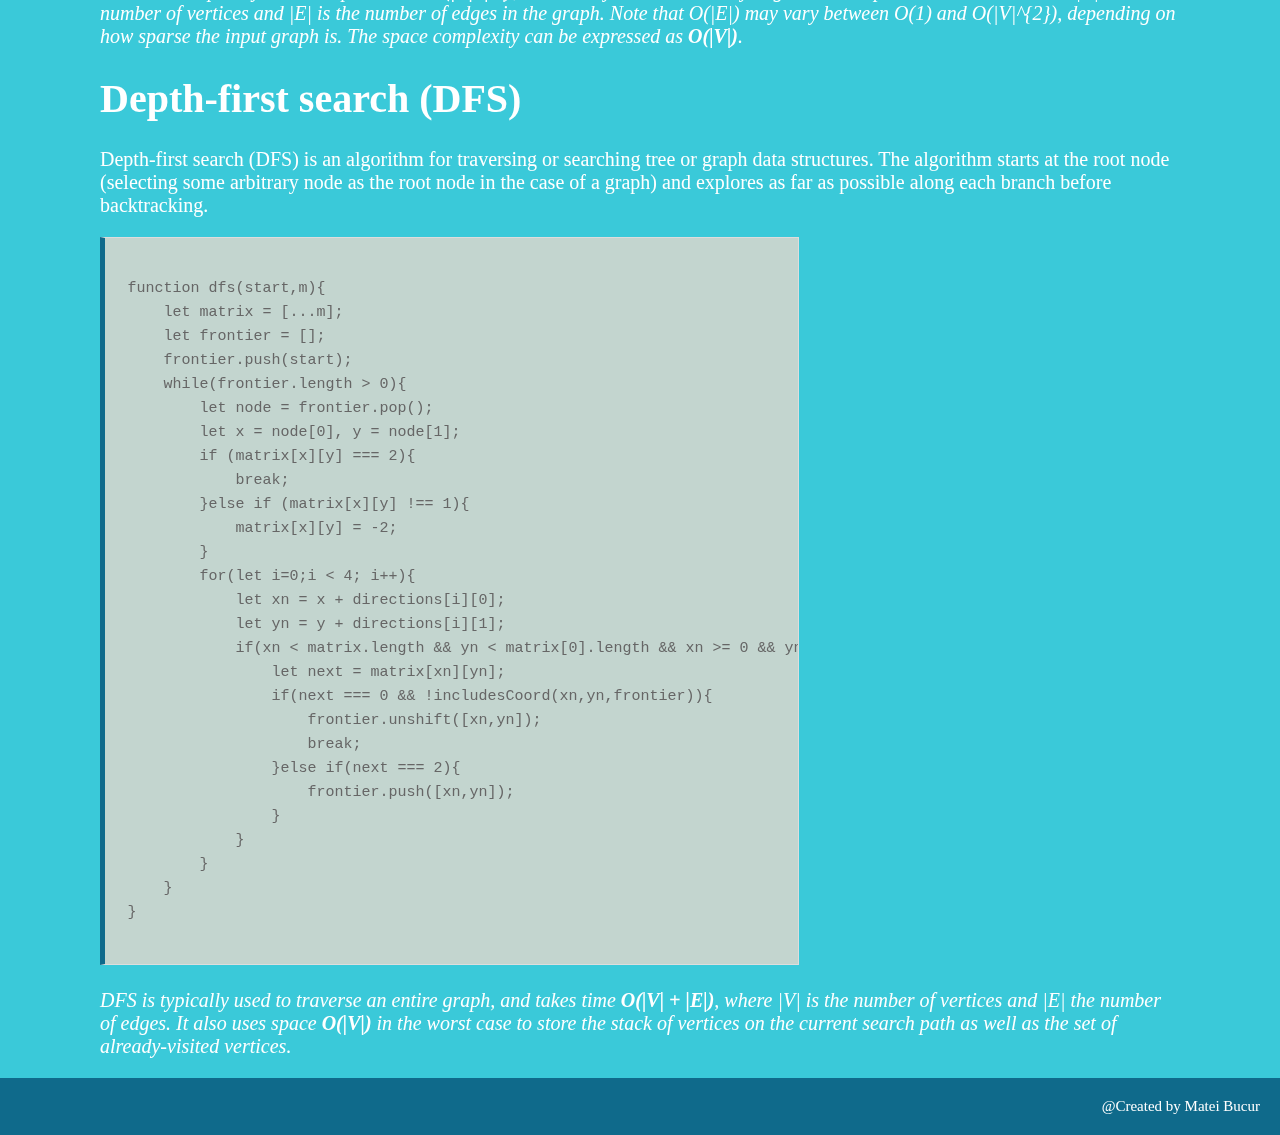
<file: static/pages/searching.html>
<!DOCTYPE html>
<html lang="en">
<head>
  <meta charset="UTF-8">
  <link rel="stylesheet" type="text/css" href="../css/style.css">
  <meta content="width=device-width, initial-scale=1" name="viewport" />
  <title>AlgoViz</title>
</head>
<body>
<nav>
  <a href="../index.html" id="nav-title">AlgoViz</a>
  <div class="nav-links">
    <a href="../pages/searching.html" class="nav-link">Searching</a>
    <a href="../pages/sorting.html" class="nav-link">Sorting</a>
  </div>
</nav>
<main>
  <section id="searching" class="full-screen">
    <form id="searching-form" class="form" action="">
      <button id="new-array-searching" class="new-array">Generate new array</button>
      <fieldset id="dimension">
        <div class="row">
          <label for="linear">Linear</label>
          <input id="linear" type="radio" value="1" name="dimension" class="dim-radio" checked>
        </div>
        <div class="row">
          <label for="matrix">Matrix</label>
          <input id="matrix" type="radio" value="2" name="dimension" class="dim-radio">
        </div>
      </fieldset>
      <label for="searching-size-input">Enter the size</label>
      <input id="searching-size-input" type="number" class="input size-input" placeholder="e.g. 12" max="30">
      <label for="searching-alg">Enter the algorithm</label>
      <select name="algorithms" id="searching-alg" class="input alg-input">
        <option value="sequential">Sequential</option>
        <option value="binary">Binary</option>
      </select>
      <button>Let's search</button>
    </form>
    <p id="prompt">The element was found!</p>
    <div id="array-searching" class="array column"></div>
    <br>
    <a href="#searching-descriptions">&#8595;  Find out more about the algorithms  &#8595;</a>
  </section>
  <section id="searching-descriptions" class="full-screen-no-height">
    <div class="description">
      <h1>Sequential Search</h1>
      <p>The sequential search, also known as linear search is a method for finding an
        element within a list. It sequentially checks each element of the list until
        a match is found or the whole list has been searched.</p>
      <pre><code>
function sequentialSearch(toFind, length){
    for(let i = 0; i < length; i++){
        if(i == toFind){
            console.log("Element found!")
            break;
        }
    }
}
      </code></pre>
        <p class="italic">The time complexity of Linear Search in the best case is O(1). In the worst case, the time complexity is <b>O(n)</b>.</p>
    </div>
    <div>
      <h1>Binary Search</h1>
      <p>Binary search is a search algorithm that finds the position of a target value
        within a sorted array. Binary search compares the target value to the middle
        element of the array. If they are not equal, the half in which the target
        cannot lie is eliminated and the search continues on the remaining half, again
        taking the middle element to compare to the target value, and repeating this
        until the target value is found. If the search ends with the remaining half
        being empty, the target is not in the array.</p>
      <pre><code>
function binarySearch(toFind, length){
    let l = 0, r = length-1;
    while(l<=r){
        let m = Math.round((l+r)/2);
        if(m == toFind){
            console.log("Element found!")
            break;
        }else if(toFind < m){
            r = m - 1;
        }else{
            l = m + 1;
        }
    }
}
      </code></pre>
        <p class="italic">The time complexity of Binary Search in the best case is O(1). In the worst case, the time complexity is <b>O(log n)</b>.</p>
    </div>
      <div class="description">
          <h1>Breadth-first search (BFS)</h1>
          <p>Breadth-first search (BFS) is an algorithm for searching a tree data structure
              for a node that satisfies a given property. It starts at the tree root and explores
              all nodes at the present depth prior to moving on to the nodes at the next depth level
              . Extra memory, usually a queue, is needed to keep track of the child nodes that were
              encountered but not yet explored.</p>
          <pre><code>
function bfs(start, m){
    let directions = [[-1,0],[0,1],[1,0],[0,-1]];
    let matrix = [...m];
    let frontier = [];
    frontier.push(start);
    while(frontier.length > 0){
        let node = frontier.shift();
        let x = node[0], y = node[1];
        if (matrix[x][y] === 2){
            break;
        }
        for(let i=0;i < 4; i++){
            let xn = x + directions[i][0];
            let yn = y + directions[i][1];
            if(xn < matrix.length && yn < matrix[0].length && xn >= 0 && yn >= 0){
                let next = matrix[xn][yn];
                if(next === 0){
                    matrix[xn][yn] = -2;
                    frontier.push([xn,yn]);
                }else if(next === 2){
                    frontier.push([xn,yn]);
                }
            }
        }
    }
}
      </code></pre>
          <p class="italic">The time complexity can be expressed as <b>O(|V|+|E|)</b>, since every vertex and every
              edge will be explored in the worst case. |V| is the number of vertices and |E| is the number of edges
              in the graph. Note that O(|E|) may vary between O(1) and O(|V|^{2}), depending on how sparse the input graph is.
              The space complexity can be expressed as <b>O(|V|)</b>.</p>
      </div>
      <div class="description">
          <h1>Depth-first search (DFS)</h1>
          <p>Depth-first search (DFS) is an algorithm for traversing or searching tree or graph data structures.
              The algorithm starts at the root node (selecting some arbitrary node as the root node in the case of
              a graph) and explores as far as possible along each branch before backtracking.</p>
          <pre><code>
function dfs(start,m){
    let matrix = [...m];
    let frontier = [];
    frontier.push(start);
    while(frontier.length > 0){
        let node = frontier.pop();
        let x = node[0], y = node[1];
        if (matrix[x][y] === 2){
            break;
        }else if (matrix[x][y] !== 1){
            matrix[x][y] = -2;
        }
        for(let i=0;i < 4; i++){
            let xn = x + directions[i][0];
            let yn = y + directions[i][1];
            if(xn < matrix.length && yn < matrix[0].length && xn >= 0 && yn >= 0){
                let next = matrix[xn][yn];
                if(next === 0 && !includesCoord(xn,yn,frontier)){
                    frontier.unshift([xn,yn]);
                    break;
                }else if(next === 2){
                    frontier.push([xn,yn]);
                }
            }
        }
    }
}
      </code></pre>
          <p class="italic">DFS is typically used to traverse an entire graph, and takes time <b>O(|V| + |E|)</b>,
              where |V| is the number of vertices and |E| the number of edges. It also uses space <b>O(|V|)</b> in the worst
              case to store the stack of vertices on the current search path as well as the set of already-visited vertices. </p>
      </div>
  </section>
</main>
<footer>
  <a href="https://mateib47.github.io/personal-portofolio-webpage/" target="_blank">@Created by Matei Bucur</a>
</footer>
</body>
<script type="text/javascript" src="../javascript/algorithms/searching.js"></script>
<script type="text/javascript" src="../javascript/script.js"></script>

</html>
</file>
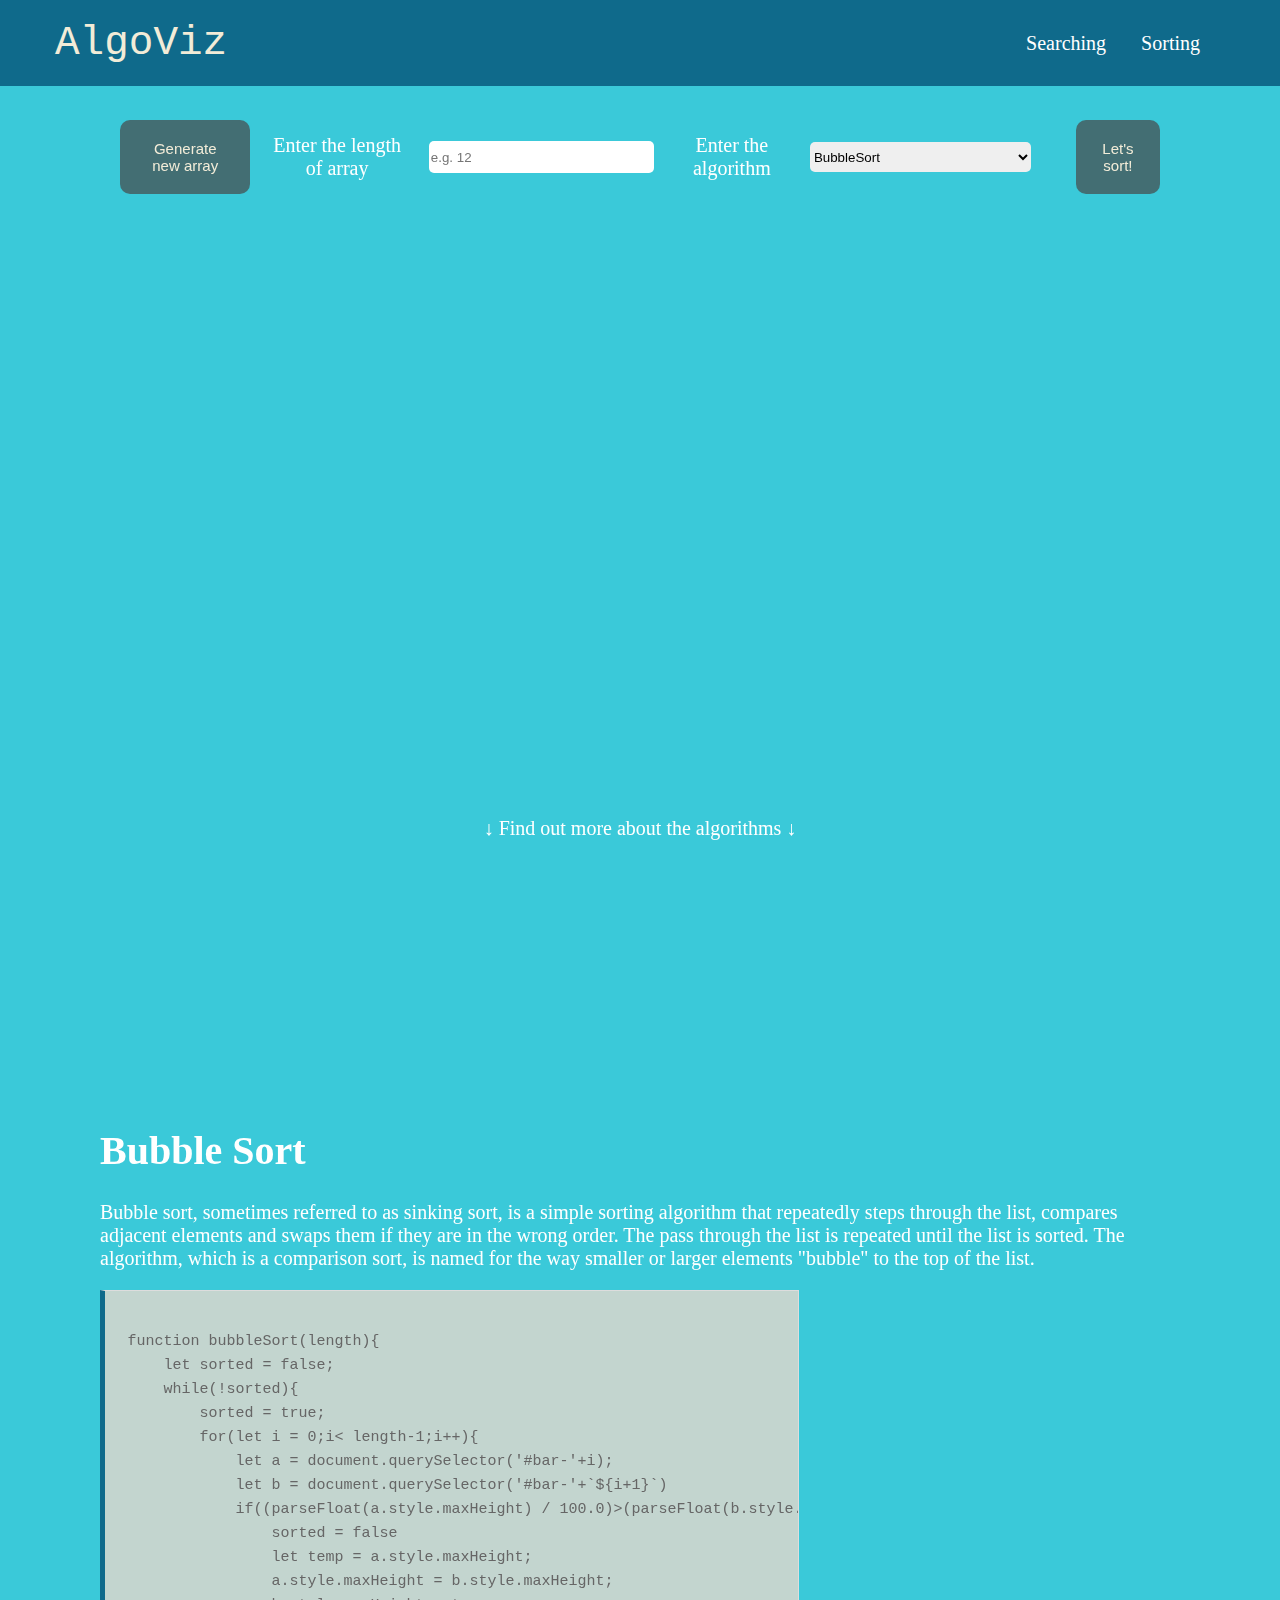
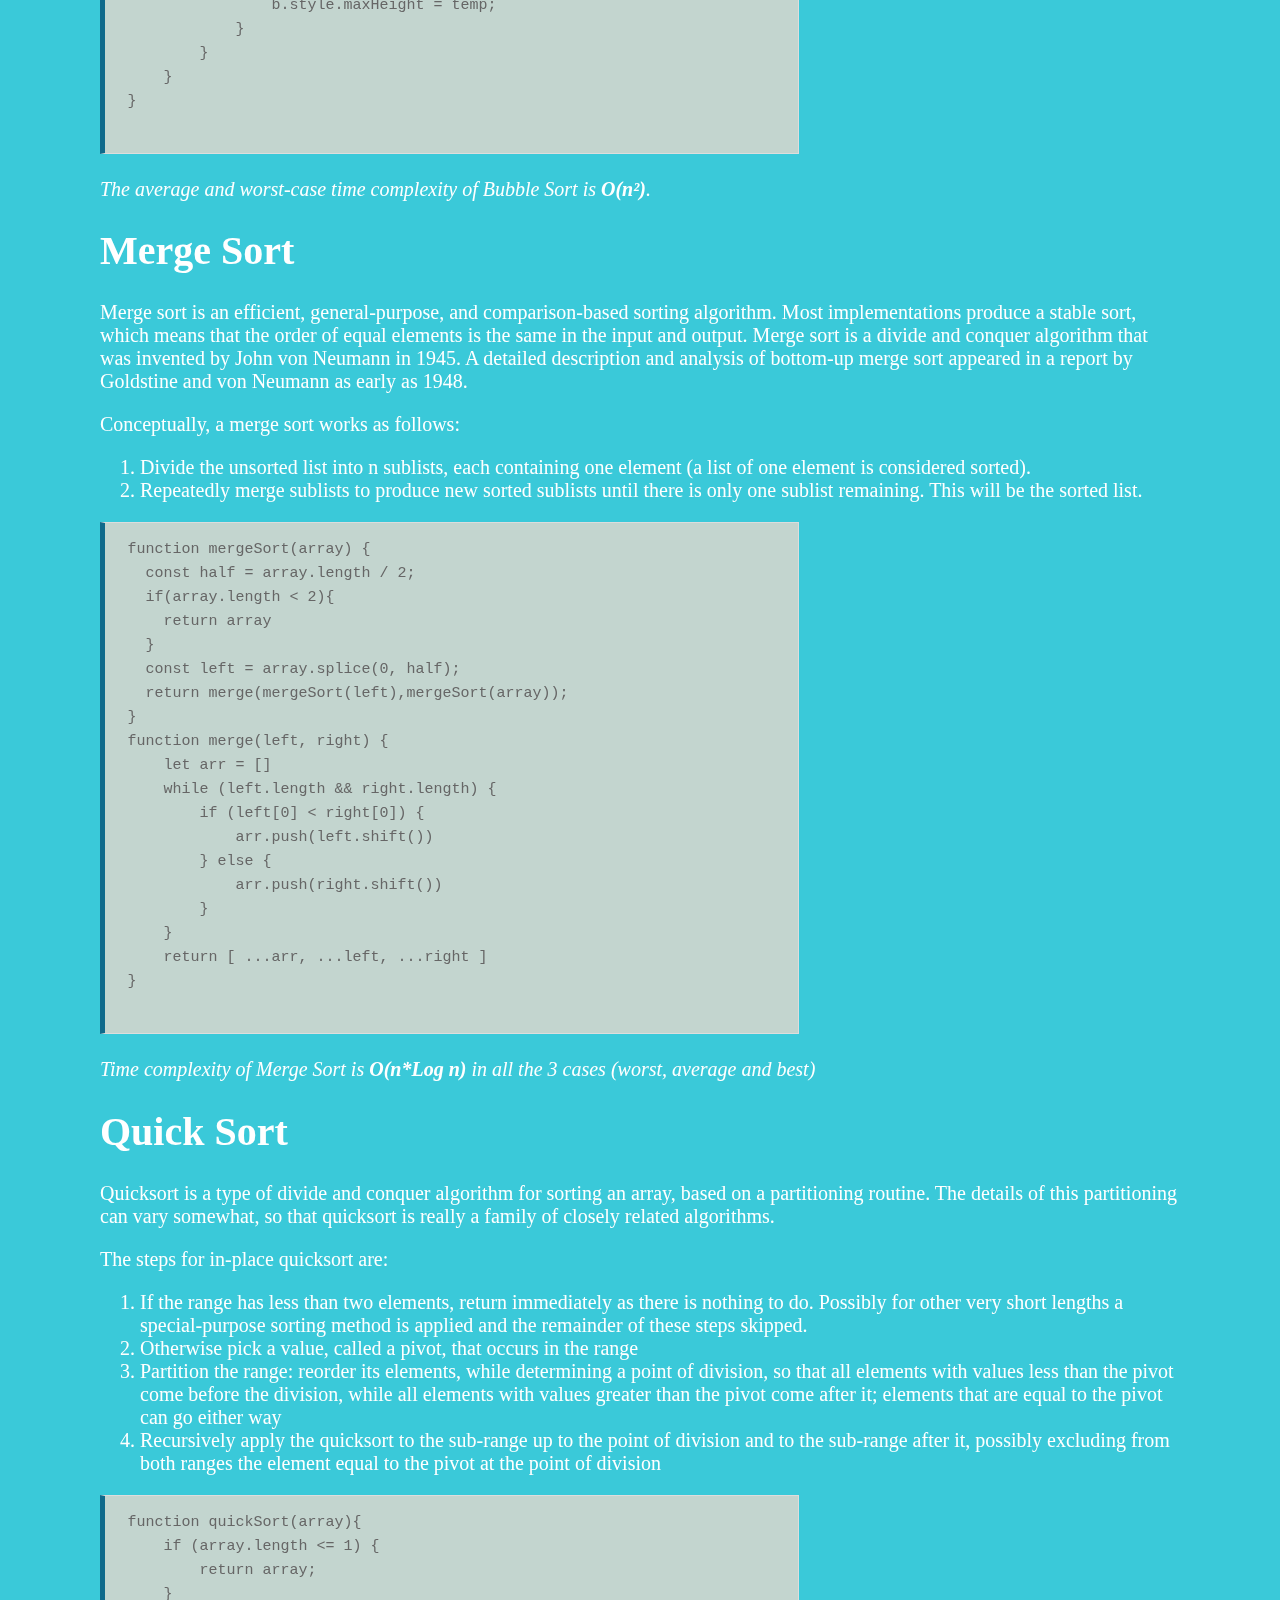
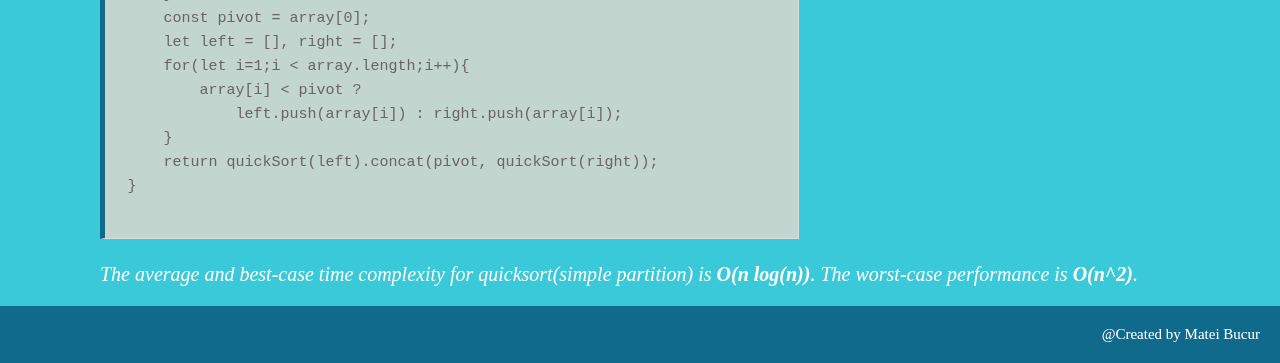
<file: static/pages/sorting.html>
<!DOCTYPE html>
<html lang="en">
<head>
    <meta charset="UTF-8">
    <link rel="stylesheet" type="text/css" href="../css/style.css">
    <meta content="width=device-width, initial-scale=1" name="viewport" />
    <title>AlgoViz</title>
</head>
<body>
<nav>
    <a href="../index.html" id="nav-title">AlgoViz</a>
    <div class="nav-links">
        <a href="../pages/searching.html" class="nav-link">Searching</a>
        <a href="../pages/sorting.html" class="nav-link">Sorting</a>
    </div>
</nav>
<main>
    <section id="sorting" class="full-screen">
        <form id="sorting-form" class="form" action="">
            <button id="new-array-sorting" class="new-array">Generate new array</button>
            <label for="sorting-size-input">Enter the length of array</label>
            <input id="sorting-size-input" type="number" class="input size-input" placeholder="e.g. 12" max="30">
            <label for="sorting-alg">Enter the algorithm</label>
            <select name="algorithms" id="sorting-alg" class="input alg-input">
                <option value="bubble">BubbleSort</option>
                <option value="merge">MergeSort</option>
                <option value="quick">QuickSort</option>
                <option value="heap">HeapSort</option>
            </select>
            <button>Let's sort!</button>
        </form>
        <p id="prompt">The element was found!</p>
        <div id="array-sorting" class="array row"></div>
        <br>
        <a href="#sorting-descriptions">&#8595;  Find out more about the algorithms  &#8595;</a>
    </section>
    <section id="sorting-descriptions" class="full-screen-no-height">
        <div class="description">
            <h1>Bubble Sort</h1>
            <p>Bubble sort, sometimes referred to as sinking sort,
                is a simple sorting algorithm that repeatedly steps
                through the list, compares adjacent elements and swaps
                them if they are in the wrong order. The pass through
                the list is repeated until the list is sorted. The algorithm,
                which is a comparison sort, is named for the way smaller or larger
                elements "bubble" to the top of the list.
            </p>
            <pre><code>
function bubbleSort(length){
    let sorted = false;
    while(!sorted){
        sorted = true;
        for(let i = 0;i< length-1;i++){
            let a = document.querySelector('#bar-'+i);
            let b = document.querySelector('#bar-'+`${i+1}`)
            if((parseFloat(a.style.maxHeight) / 100.0)>(parseFloat(b.style.maxHeight) / 100.0)){
                sorted = false
                let temp = a.style.maxHeight;
                a.style.maxHeight = b.style.maxHeight;
                b.style.maxHeight = temp;
            }
        }
    }
}
      </code></pre>
            <p class="italic">The average and worst-case time complexity of Bubble Sort is <b>O(n²)</b>.</p>
        </div>
    </section>
    <div class="description">
        <h1>Merge Sort</h1>
        <p>Merge sort is an efficient, general-purpose, and comparison-based sorting algorithm. Most
            implementations produce a stable sort, which means that the order of equal elements is the
            same in the input and output. Merge sort is a divide and conquer algorithm that was invented
            by John von Neumann in 1945. A detailed description and analysis of bottom-up merge sort
            appeared in a report by Goldstine and von Neumann as early as 1948.</p>
        <p>Conceptually, a merge sort works as follows:</p>
        <ol>
            <li>Divide the unsorted list into n sublists, each containing one element (a list of one element is considered sorted).</li>
            <li>Repeatedly merge sublists to produce new sorted sublists until there is only one sublist remaining. This will be the sorted list.</li>
        </ol>
        <pre><code>function mergeSort(array) {
  const half = array.length / 2;
  if(array.length < 2){
    return array
  }
  const left = array.splice(0, half);
  return merge(mergeSort(left),mergeSort(array));
}
function merge(left, right) {
    let arr = []
    while (left.length && right.length) {
        if (left[0] < right[0]) {
            arr.push(left.shift())
        } else {
            arr.push(right.shift())
        }
    }
    return [ ...arr, ...left, ...right ]
}
        </code></pre>
        <p class="italic">Time complexity of Merge Sort is <b>O(n*Log n)</b> in all the 3 cases (worst, average and best)</p>
    </div>
    <div class="description">
        <h1>Quick Sort</h1>
        <p>Quicksort is a type of divide and conquer algorithm
            for sorting an array, based on a partitioning routine. The
            details of this partitioning can vary somewhat, so that quicksort
            is really a family of closely related algorithms.</p>
        <p>The steps for in-place quicksort are:</p>
        <ol>
            <li>If the range has less than two elements, return immediately
                as there is nothing to do. Possibly for other very short lengths
                a special-purpose sorting method is applied and the remainder of these steps skipped.</li>
            <li>Otherwise pick a value, called a pivot, that occurs in the range</li>
            <li>Partition the range: reorder its elements, while determining a point of division,
                so that all elements with values less than the pivot come before the division,
                while all elements with values greater than the pivot come after it; elements that are
                equal to the pivot can go either way</li>
            <li>Recursively apply the quicksort to the sub-range up to the point of division and
                to the sub-range after it, possibly excluding from both ranges the element equal
                to the pivot at the point of division</li>
        </ol>
        <pre><code>function quickSort(array){
    if (array.length <= 1) {
        return array;
    }
    const pivot = array[0];
    let left = [], right = [];
    for(let i=1;i < array.length;i++){
        array[i] < pivot ?
            left.push(array[i]) : right.push(array[i]);
    }
    return quickSort(left).concat(pivot, quickSort(right));
}
        </code></pre>
        <p class="italic">The average and best-case time complexity for quicksort(simple partition) is <b>O(n log(n))</b>. The worst-case performance is <b>O(n^2)</b>.</p>
    </div>
</main>
<footer>
    <a href="https://mateib47.github.io/personal-portofolio-webpage/" target="_blank">@Created by Matei Bucur</a>
</footer>
</body>
<script type="text/javascript" src="../javascript/algorithms/sorting.js"></script>
<script type="text/javascript" src="../javascript/script.js"></script>

</html>
</file>
<file: css/style.css>
html{
    scroll-behavior: smooth;
}
body{
    background-color:#3AC9D9;
    margin: 0;
    font-size: 20px;
    color: #FFFFFF;
}
fieldset{
    border:none;
}
.card {
    height: 70%;
    position: relative;
    padding: 20px;
    box-sizing: border-box;
    display: flex;
    flex-direction: row;
    align-items: center;
    text-decoration: none;
    box-shadow: rgba(50, 50, 93, 0.25) 0px 50px 100px -20px, rgba(0, 0, 0, 0.3) 0px 30px 60px -30px;
    margin-bottom: 20px;
    background-image: url("../images/img-bck.png");
    background-size: cover;
}

.inner {
    width: 50%;
    display: flex;
    flex-direction: column;
    justify-content: center;
    align-items: center;
    background: #0F6A8B;
    box-sizing: border-box;
    padding: 40px;
    height: 80%;
    max-height: 100%;
    margin-right: 20%;
}
.centered {
    position: absolute;
    top: 50%;
    left: 50%;
    transform: translate(-50%, -50%);
}
.row{
    display:flex;
    flex-direction:row;
    justify-content:center;
}
.column{
    display:flex;
    flex-direction:column;
    justify-content:center;
}
nav {
    position: fixed;
    max-width: 100%;
    width:100%;
    background-color: #0F6A8B;
    display: flex;
    flex-direction: row;
    justify-content: space-between;
    align-items: center;
    padding:20px;
    z-index: 2;
}
a {
    color: #FFF;
    font-style: normal;
    text-decoration: none;
    cursor: pointer;
}
.links{
    font-size: 25px;
}
.nav-link{
    margin-right: 30px;
}
.nav-links{
    margin-right: 70px;
}
#nav-title{
    color: #F2ECD8;
    margin-left: 35px;
    font-family: monospace;
    font-size: 41px;
}
.full-screen{
    height: 100vh;
    max-width: 100%;
    padding-top:5em;
    text-align:center;
}
.full-screen-no-height{
    max-width: 100%;
    padding-top:5em;
}
form {
    display: flex;
    align-items: center;
    margin-bottom:40px;
}
main{
    margin: 0 100px;
}
.input{
    width: 30%;
    height: 30px;
    margin: 25px;
    border-radius: 5px;
    border: 0;
}
p, h1, label{
    color: #FFFFFF;
}
button, .button{
    color: #F2ECD8;
    background-color: #436E73;
    border: none;
    border-radius: 10px;
    padding: 20px;
    font-size: 15px;
    cursor: pointer;
    margin:20px;
}
.big{
    transform: scale(1.5, 1.5);
}
.box, .mx-box{
    background-color: #FFFFFF;
    height: 20px;
    width: 20px;
    margin: 1px;
    transition:1s;
    transition-timing-function: ease-out;
}
.circle{
    border-radius: 50%;
}
.bar{
    background-color: #FFFFFF;
    width: 20px;
    margin-right: 10px;
}
#array-sorting{
    height: 60%;
}
.array{
    margin: 0 30px;
}
.green{
    background-color: #436E73;
}
.blue{
    background-color: #0F6A8B;
}
.black{
    background-color: #000;
}
#prompt{
    display: none;
}
pre {
    background: hsl(159, 17%, 80%);
    border: 1px solid #ddd;
    border-left: 5px solid #0F6A8B;
    color: #666;
    page-break-inside: avoid;
    font-family: monospace;
    font-size: 15px;
    line-height: 1.6;
    margin-bottom: 1.6em;
    width: 60%;
    max-width: 100%;
    overflow: auto;
    padding: 1em 1.5em;
    display: block;
    word-wrap: break-word;
}
footer{
    background-color: #0F6A8B;
    display: flex;
    justify-content: flex-end;
    padding: 20px;
    font-size: 15px;
}
.center{
    display: flex;
    flex-direction: column;
    justify-content: center;
    text-align: center;
    margin: auto;
}
.italic{
    font-style: italic;
}
#welcome{
    margin: 0 10%;
}
</file>
<file: static/css/style.css>
html{
    scroll-behavior: smooth;
}
body{
    background-color:#3AC9D9;
    margin: 0;
    font-size: 20px;
    color: #FFFFFF;
}
fieldset{
    border:none;
}
.row{
    display:flex;
    flex-direction:row;
    justify-content:center;
}
.column{
    display:flex;
    flex-direction:column;
    justify-content:center;
}
nav {
    position: fixed;
    max-width: 100%;
    width:100%;
    background-color: #0F6A8B;
    display: flex;
    flex-direction: row;
    justify-content: space-between;
    align-items: center;
    padding:20px;
}
a {
    color: #FFF;
    font-style: normal;
    text-decoration: none;
    cursor: pointer;
}
.links{
    font-size: 25px;
}
.nav-link{
    margin-right: 30px;
}
.nav-links{
    margin-right: 70px;
}
#nav-title{
    color: #F2ECD8;
    margin-left: 35px;
    font-family: monospace;
    font-size: 41px;
}
.full-screen{
    height: 100vh;
    max-width: 100%;
    padding-top:5em;
    text-align:center;
}
.full-screen-no-height{
    max-width: 100%;
    padding-top:5em;
}
form {
    display: flex;
    align-items: center;
    margin-bottom:40px;
}
main{
    margin: 0 100px;
}
.input{
    width: 30%;
    height: 30px;
    margin: 25px;
    border-radius: 5px;
    border: 0;
}
p, h1, label{
    color: #FFFFFF;
}
button{
    color: #F2ECD8;
    background-color: #436E73;
    border: none;
    border-radius: 10px;
    padding: 20px;
    font-size: 15px;
    cursor: pointer;
    margin:20px;
}
.box, .mx-box{
    background-color: #FFFFFF;
    height: 20px;
    width: 20px;
    margin: 1px;
    transition:1s;
    transition-timing-function: ease-out;
}
.circle{
    border-radius: 50%;
}
.bar{
    background-color: #FFFFFF;
    width: 20px;
    margin-right: 10px;
}
#array-sorting{
    height: 60%;
}
.array{
    margin: 0 30px;
}
.green{
    background-color: #436E73;
}
.blue{
    background-color: #0F6A8B;
}
.black{
    background-color: #000;
}
#prompt{
    display: none;
}
pre {
    background: hsl(159, 17%, 80%);
    border: 1px solid #ddd;
    border-left: 5px solid #0F6A8B;
    color: #666;
    page-break-inside: avoid;
    font-family: monospace;
    font-size: 15px;
    line-height: 1.6;
    margin-bottom: 1.6em;
    width: 60%;
    max-width: 100%;
    overflow: auto;
    padding: 1em 1.5em;
    display: block;
    word-wrap: break-word;
}
footer{
    background-color: #0F6A8B;
    display: flex;
    justify-content: flex-end;
    padding: 20px;
    font-size: 15px;
}
.center{
    display: flex;
    flex-direction: column;
    justify-content: center;
    text-align: center;
    margin: auto;
}
#welcome{
    margin: 0 20%;
}
.italic{
    font-style: italic;
}
</file>
